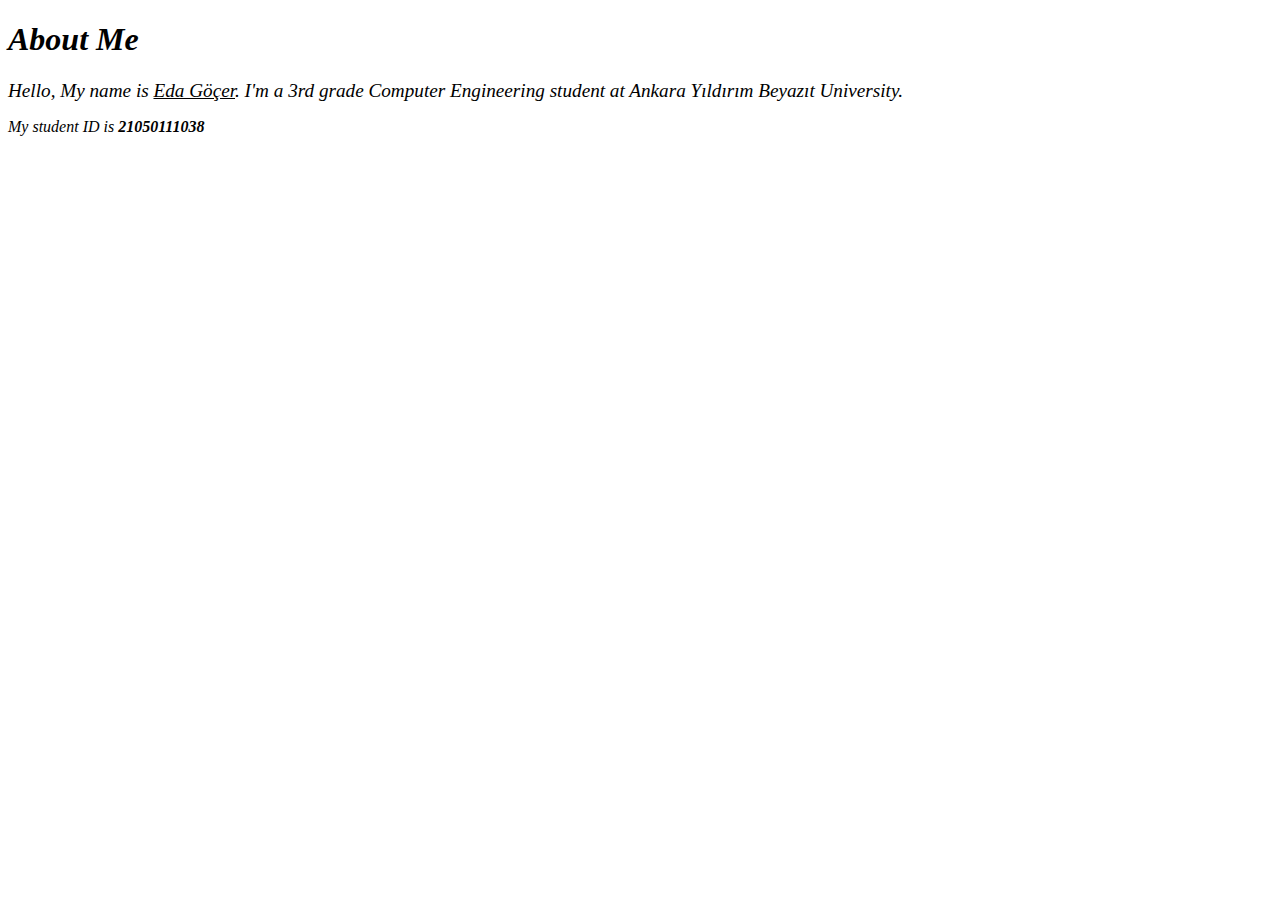
<file: index.html>
<!DOCTYPE html>
<html lang="en">
<head>
    <meta charset="UTF-8">
    <meta name="viewport" content="width=device-width, initial-scale=1.0">
    <meta http-equiv="refresh" content="0; url=aboutme.html">
</head>
<body>
</body>
</html>
</file>
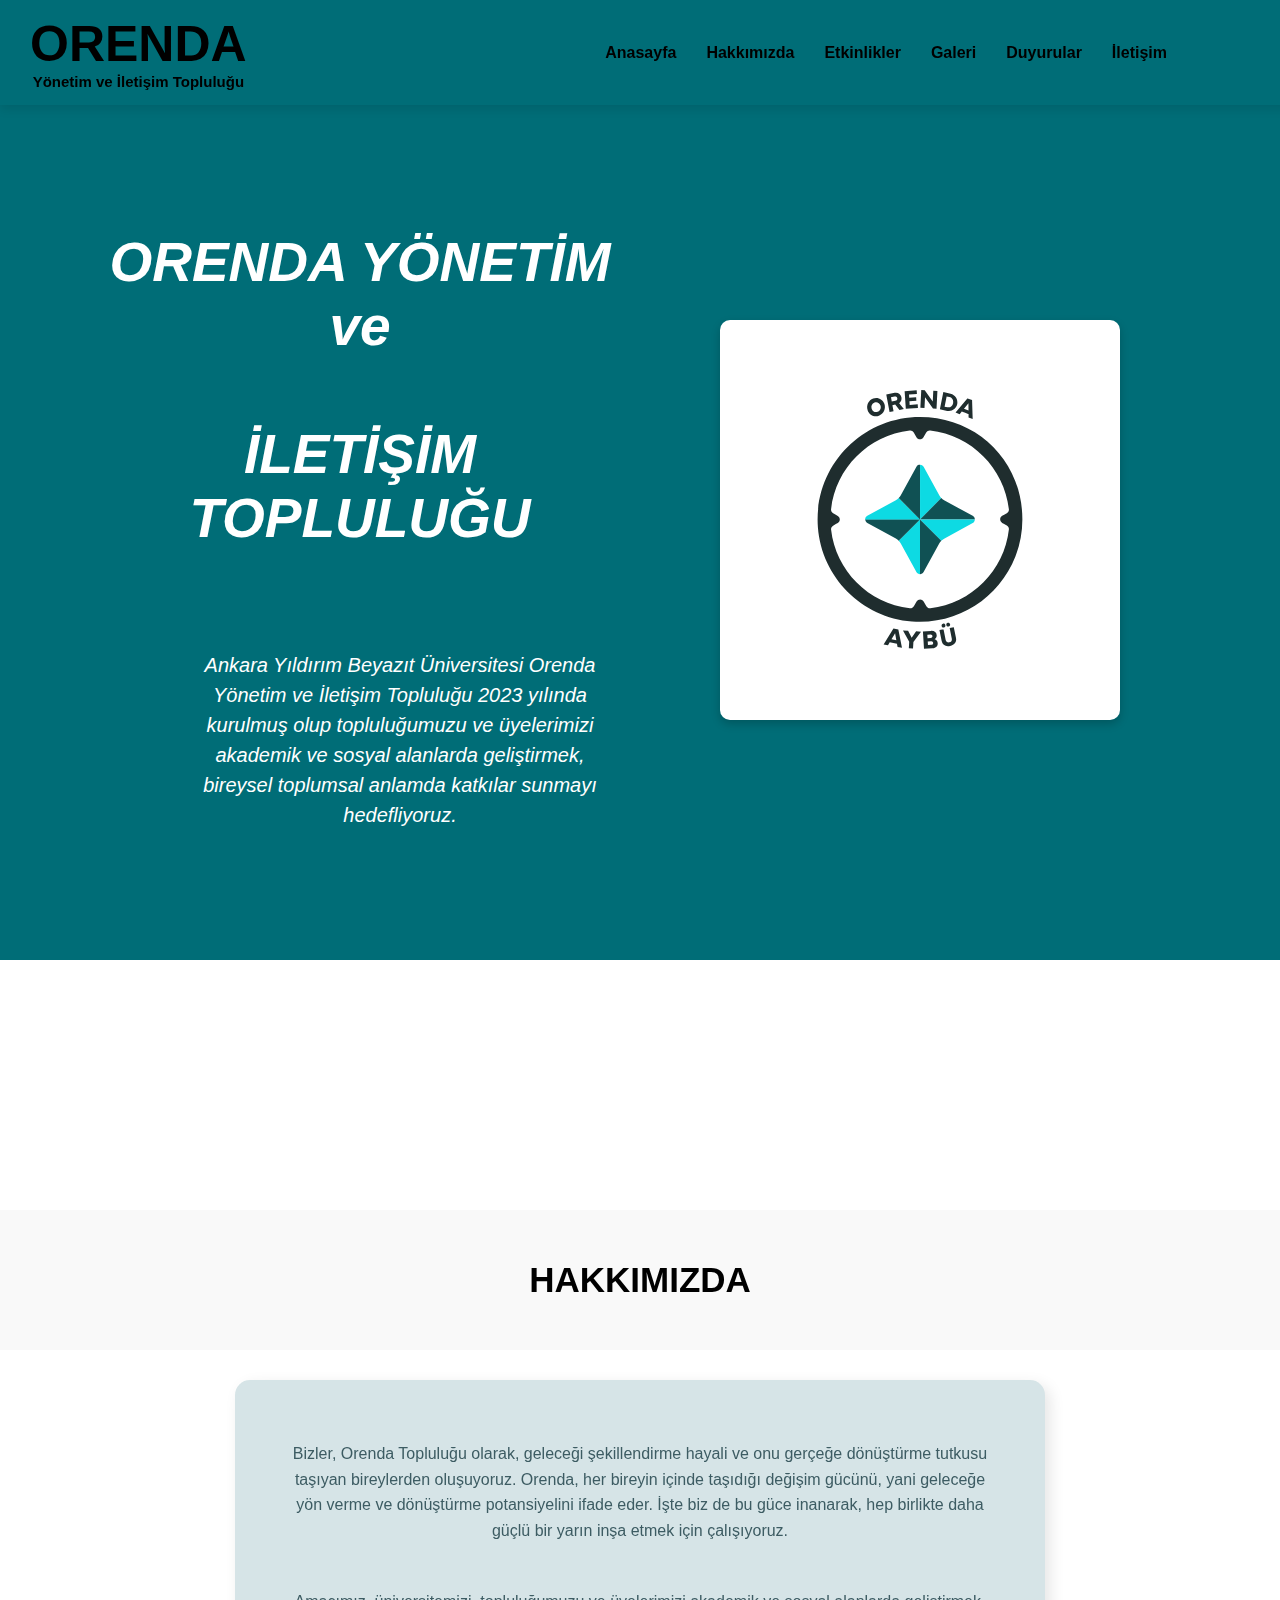
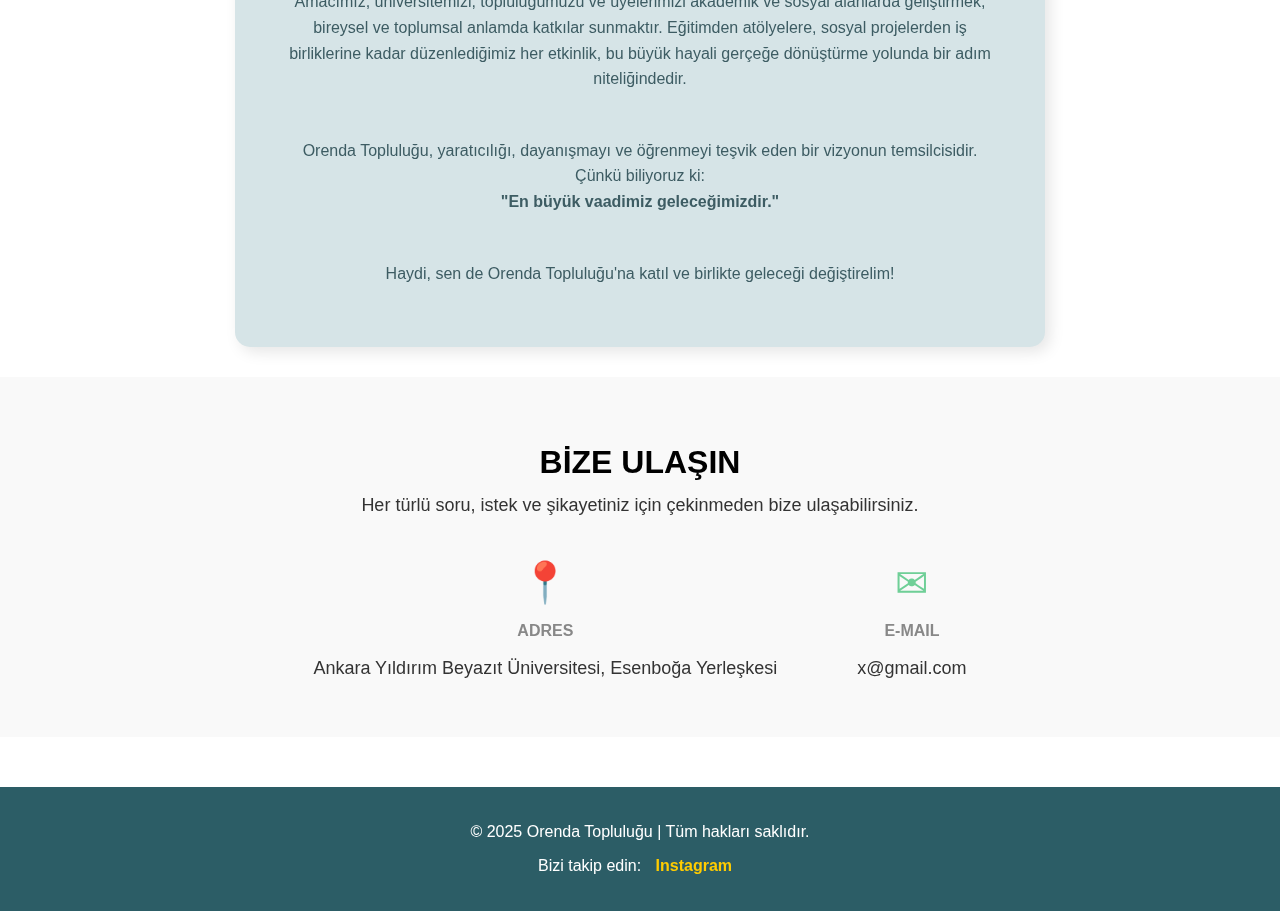
<file: Sprint2_HaticeCam_EdaGocer/index.html>
<!DOCTYPE html>
<html lang="tr">
<head>
    <meta charset="UTF-8">
    <meta name="viewport" content="width=device-width, initial-scale=1.0">
    <title>Orenda Yönetim ve İletişim Topluluğu</title>
    <link rel="stylesheet" href="style.css">
</head>
<body>

    <nav>   
     <div class="nav-bar">

    <div class="logo">
        <span class="bigtext">ORENDA</span>
        <span class="smalltext">Yönetim ve İletişim Topluluğu</span>
    </div>
        <ul>
            <li><a href="index.html">Anasayfa</a></li>
            <li class="dropdown">
                <a href="about.html">Hakkımızda</a></li>
            <li><a href="#">Etkinlikler</a></li>
            <li><a href="gallery.html">Galeri</a></li>
            <li><a href="#">Duyurular</a></li>
            <li><a href="contact.html">İletişim</a></li>
        </ul>
    </nav>

 <header class="hero">
    <div class="hero-content">
        <h1>ORENDA YÖNETİM ve <br> <br> İLETİŞİM TOPLULUĞU</h1>
        <p>
            Ankara Yıldırım Beyazıt Üniversitesi Orenda Yönetim ve İletişim Topluluğu 2023 yılında 
            kurulmuş olup topluluğumuzu ve üyelerimizi akademik ve sosyal alanlarda geliştirmek, 
            bireysel toplumsal anlamda katkılar sunmayı hedefliyoruz.
        </p>
    </div>
    <div class="hero-image">
        <img src="logo.svg" alt="Orenda Topluluğu">
    </div>
</header>

    <section class="about-section">
        <h2>HAKKIMIZDA</h2>
        <div class="about-container">
            <p>
                Bizler, Orenda Topluluğu olarak, geleceği şekillendirme hayali ve onu gerçeğe dönüştürme tutkusu taşıyan bireylerden oluşuyoruz. 
                Orenda, her bireyin içinde taşıdığı değişim gücünü, yani geleceğe yön verme ve dönüştürme potansiyelini ifade eder. 
                İşte biz de bu güce inanarak, hep birlikte daha güçlü bir yarın inşa etmek için çalışıyoruz.
            </p>
            <p>
                Amacımız, üniversitemizi, topluluğumuzu ve üyelerimizi akademik ve sosyal alanlarda geliştirmek, bireysel ve toplumsal anlamda katkılar sunmaktır. 
                Eğitimden atölyelere, sosyal projelerden iş birliklerine kadar düzenlediğimiz her etkinlik, bu büyük hayali gerçeğe dönüştürme yolunda bir adım niteliğindedir.
            </p>
            <p>
                Orenda Topluluğu, yaratıcılığı, dayanışmayı ve öğrenmeyi teşvik eden bir vizyonun temsilcisidir. Çünkü biliyoruz ki: <br>
                <strong>"En büyük vaadimiz geleceğimizdir."</strong>
            </p>
            <p>Haydi, sen de Orenda Topluluğu'na katıl ve birlikte geleceği değiştirelim!</p>
        </div>
    </section>

<section class="contact-section">
    <h2 class="section-title">BİZE ULAŞIN</h2>
    <div class="title-underline">
    </div>
    <p class="contact-text">
        Her türlü soru, istek ve şikayetiniz için çekinmeden bize ulaşabilirsiniz.
    </p>


    <div class="contact-info">
        <div class="contact-item">
            <div class="icon">&#128205;</div> 
            <h3>ADRES</h3>
            <p>Ankara Yıldırım Beyazıt Üniversitesi, Esenboğa Yerleşkesi</p>
        </div>
        <div class="contact-item">
            <div class="icon">&#9993;</div>
            <h3>E-MAIL</h3>
            <p>x@gmail.com</p>
        </div>
    </div>
</section>


    <footer class="footer">
    <p>© 2025 Orenda Topluluğu | Tüm hakları saklıdır.</p>
    <p>Bizi takip edin: 
        <a href="https://www.instagram.com/orendaybu/" target="_blank">Instagram</a> 
    </p>
</footer>


</body>
</html>
</file>
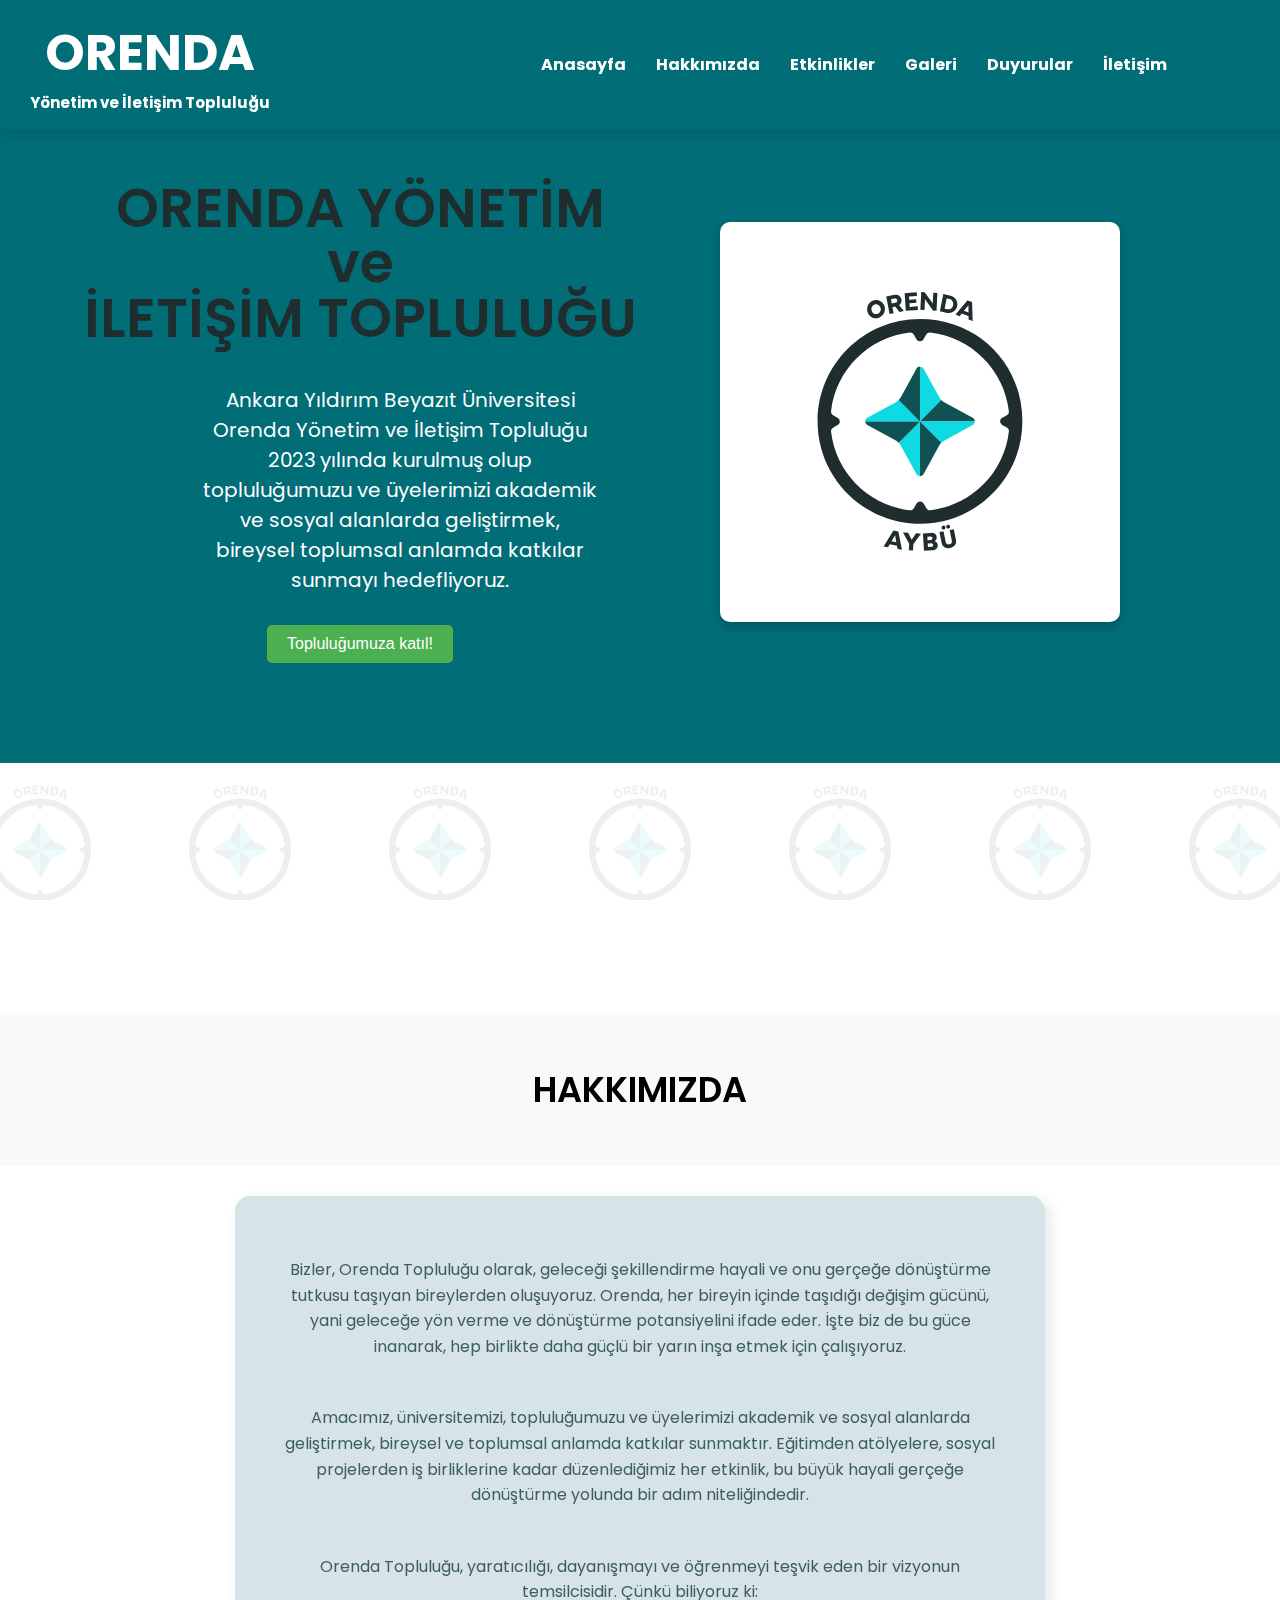
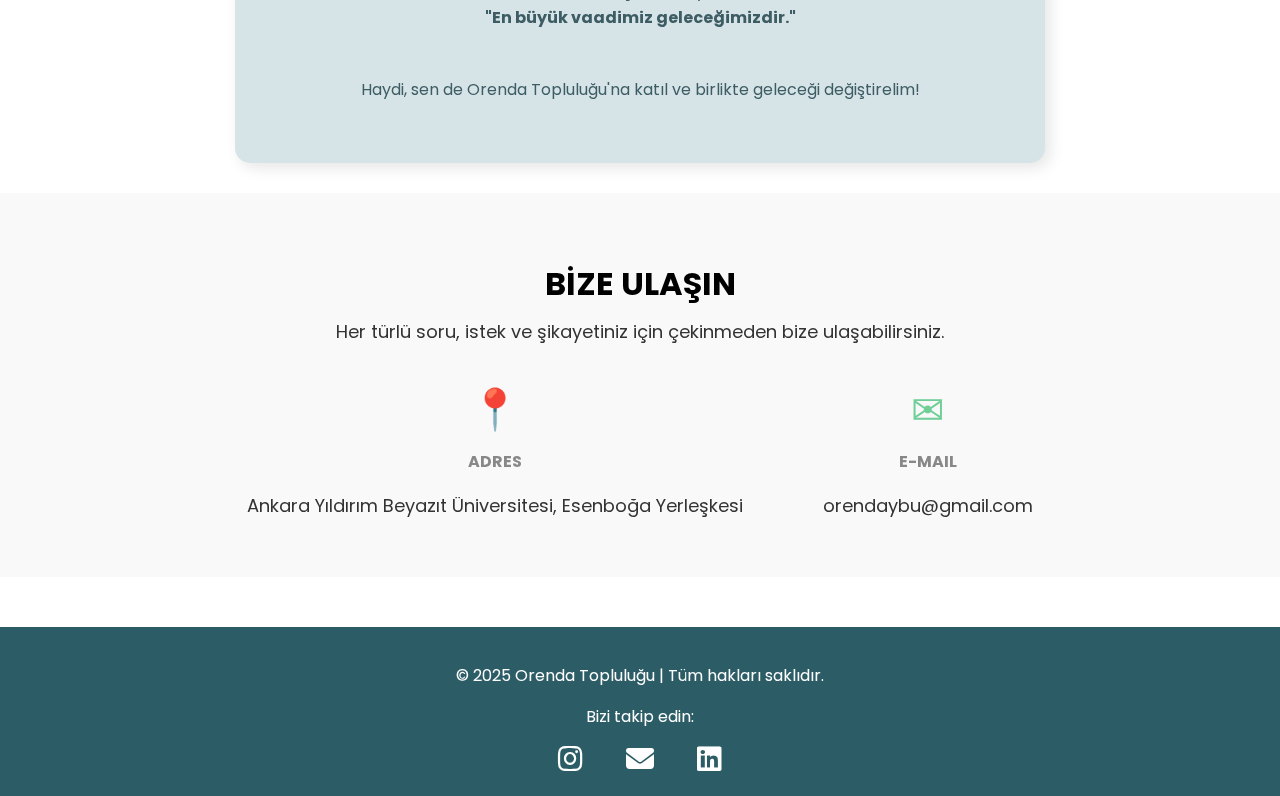
<file: Sprint3_EdaGocer_HaticeCam/index.html>
<!DOCTYPE html>
<html lang="tr">
<head>
    <meta charset="UTF-8">
    <meta name="viewport" content="width=device-width, initial-scale=1.0">
    <title>Orenda Yönetim ve İletişim Topluluğu</title>
    <link rel="stylesheet" href="https://cdnjs.cloudflare.com/ajax/libs/font-awesome/6.5.0/css/all.min.css">
    <link rel="stylesheet" href="style.css">
    <script src="jquery/jquery-3.6.0.min.js"></script>
    <link rel="stylesheet" href="jquery/jquery-ui.css">
    <script src="jquery/jquery-ui.min.js"></script>
    <script src="layout.js"></script>
    <link href="https://fonts.googleapis.com/css2?family=Poppins:wght@300;400;600&display=swap" rel="stylesheet">


</head>
<body>

     <nav>   
     <div class="nav-bar">

    <div class="logo">
        <span class="bigtext">ORENDA</span>
        <span class="smalltext">Yönetim ve İletişim Topluluğu</span>
    </div>
        <ul>
            <li><a href="index.html">Anasayfa</a></li>
            <li class="dropdown">
                <a href="about.html">Hakkımızda</a></li>
            <li><a href="event.html">Etkinlikler</a></li>
            <li><a href="gallery.html">Galeri</a></li>
            <li><a href="announcement.html">Duyurular</a></li>
            <li><a href="contact.html">İletişim</a></li>
        </ul>
    </nav>

 <header class="hero">
    <div class="hero-content">
        <h1>ORENDA YÖNETİM ve <br> İLETİŞİM TOPLULUĞU</h1>
        <p>
            Ankara Yıldırım Beyazıt Üniversitesi Orenda Yönetim ve İletişim Topluluğu 2023 yılında 
            kurulmuş olup topluluğumuzu ve üyelerimizi akademik ve sosyal alanlarda geliştirmek, 
            bireysel toplumsal anlamda katkılar sunmayı hedefliyoruz.
        </p>
        <!-- New Button to Google Form -->
    <div class="google-form-widget">
        <a href="https://docs.google.com/forms/d/e/1FAIpQLSfSIaXqUh8e_1fiOyX2g0q-Z9fFwuBOKCcR8EQR3cFIhO_zSg/viewform?usp=header" target="_blank">
            <button type="button" id="googleFormButton">Topluluğumuza katıl!</button>
        </a>
    </div>
    </div>
    <div class="hero-image">
        <img src="logo.svg" alt="Orenda Topluluğu">
    </div>
</header>

    <section class="about-section">
        <h2>HAKKIMIZDA</h2>
        <div class="about-container">
            <p>
                Bizler, Orenda Topluluğu olarak, geleceği şekillendirme hayali ve onu gerçeğe dönüştürme tutkusu taşıyan bireylerden oluşuyoruz. 
                Orenda, her bireyin içinde taşıdığı değişim gücünü, yani geleceğe yön verme ve dönüştürme potansiyelini ifade eder. 
                İşte biz de bu güce inanarak, hep birlikte daha güçlü bir yarın inşa etmek için çalışıyoruz.
            </p>
            <p>
                Amacımız, üniversitemizi, topluluğumuzu ve üyelerimizi akademik ve sosyal alanlarda geliştirmek, bireysel ve toplumsal anlamda katkılar sunmaktır. 
                Eğitimden atölyelere, sosyal projelerden iş birliklerine kadar düzenlediğimiz her etkinlik, bu büyük hayali gerçeğe dönüştürme yolunda bir adım niteliğindedir.
            </p>
            <p>
                Orenda Topluluğu, yaratıcılığı, dayanışmayı ve öğrenmeyi teşvik eden bir vizyonun temsilcisidir. Çünkü biliyoruz ki: <br>
                <strong>"En büyük vaadimiz geleceğimizdir."</strong>
            </p>
            <p>Haydi, sen de Orenda Topluluğu'na katıl ve birlikte geleceği değiştirelim!</p>
        </div>
    </section>

<section class="contact-section">
    <h2 class="section-title">BİZE ULAŞIN</h2>
    <div class="title-underline">
    </div>
    <p class="contact-text">
        Her türlü soru, istek ve şikayetiniz için çekinmeden bize ulaşabilirsiniz.
    </p>


    <div class="contact-info">
        <div class="contact-item">
            <div class="icon">&#128205;</div> 
            <h3>ADRES</h3>
            <p>Ankara Yıldırım Beyazıt Üniversitesi, Esenboğa Yerleşkesi</p>
        </div>
        <div class="contact-item">
            <div class="icon">&#9993;</div>
            <h3>E-MAIL</h3>
            <p>orendaybu@gmail.com</p>
        </div>
    </div>
</section>


<footer class="footer">
  <p>© 2025 Orenda Topluluğu | Tüm hakları saklıdır.</p>
  <p>Bizi takip edin:</p>
  <div class="social-footer">
    <a href="https://instagram.com/orendaybu" title="Instagram" target="_blank">
      <i class="fab fa-instagram social-icon"></i>
    </a>
    <a href="mailto:orendaybu@gmail.com" title="Mail" target="_blank">
      <i class="fas fa-envelope social-icon"></i>
    </a>
    <a href="https://www.linkedin.com/company/orendaybu/" title="LinkedIn" target="_blank">
      <i class="fab fa-linkedin social-icon"></i>
    </a>
  </div>
</footer>

</body>
</html>
</file>
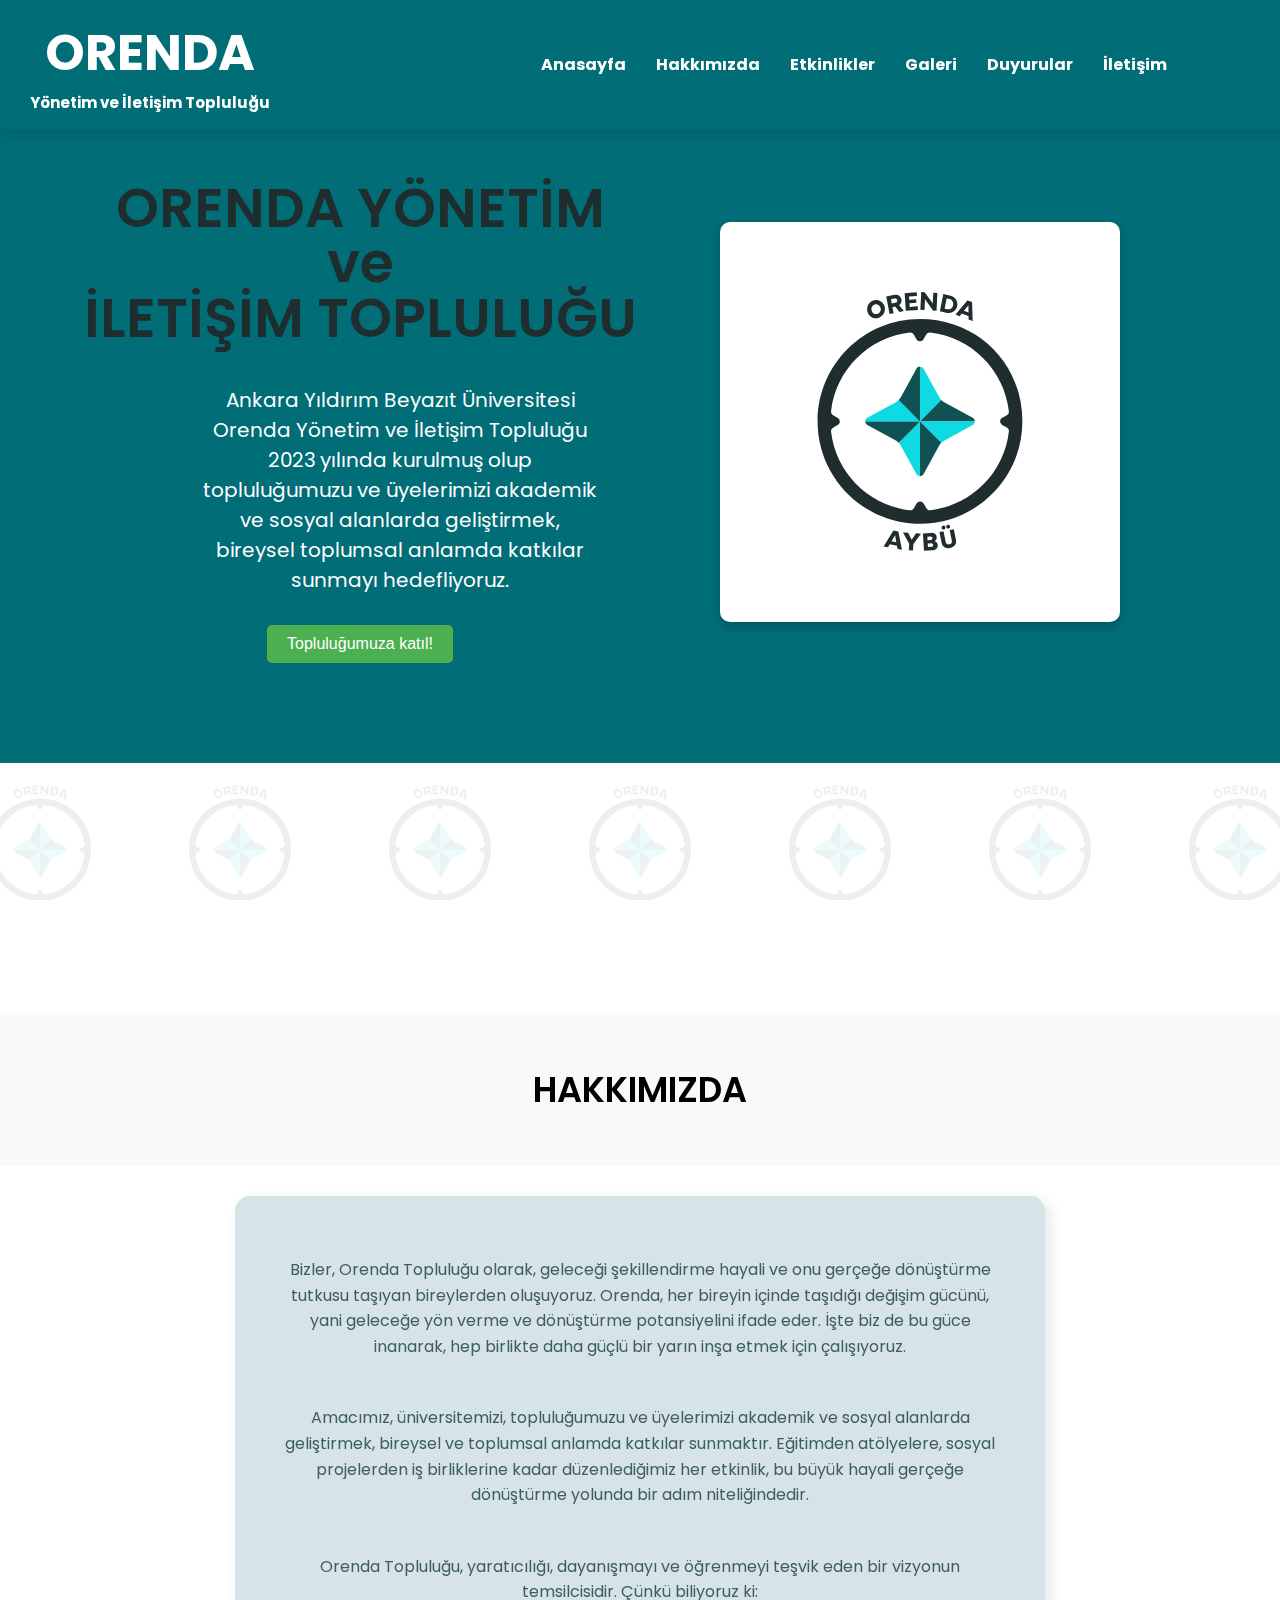
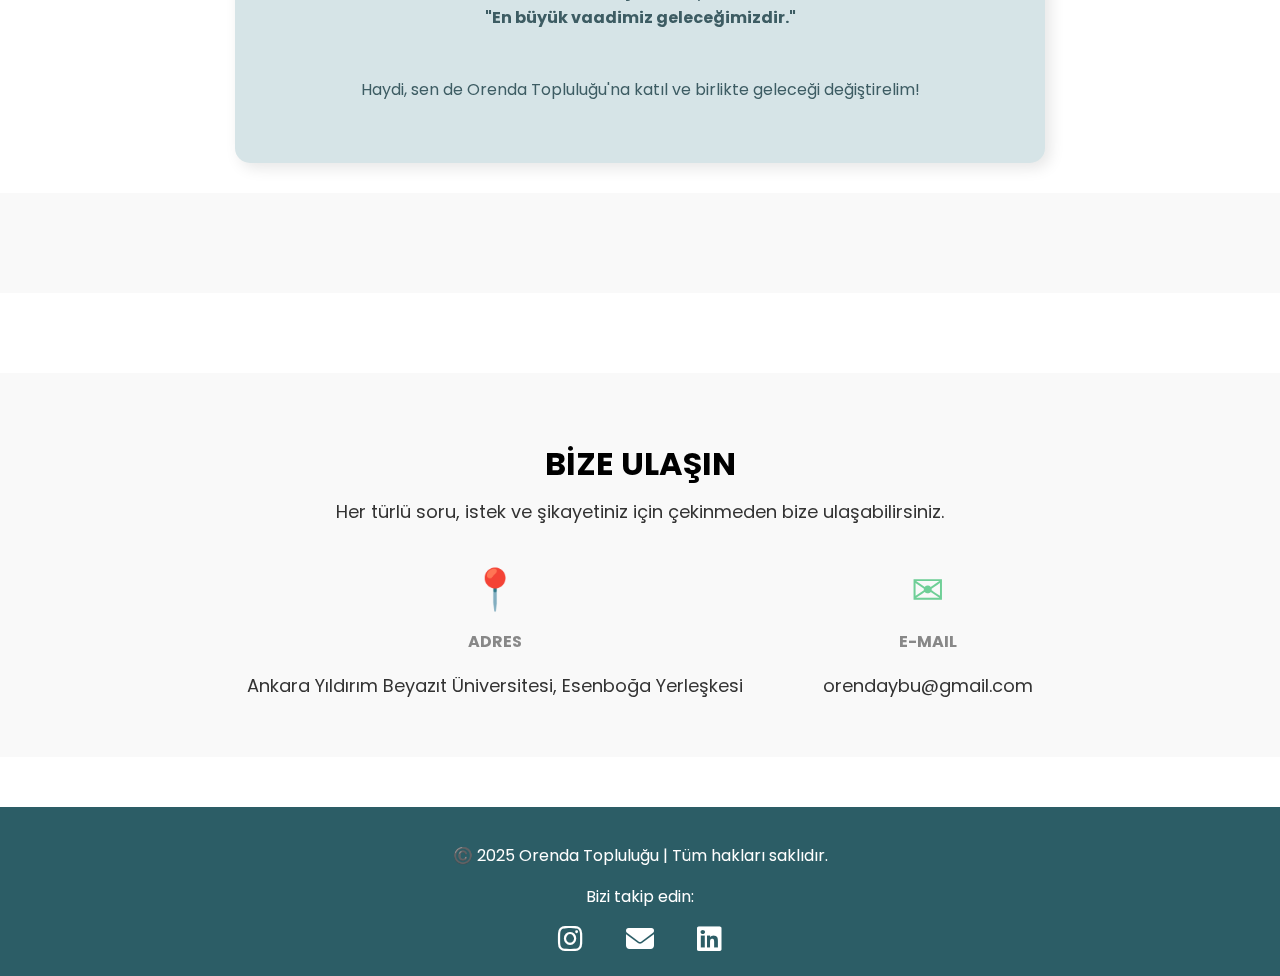
<file: Sprint4_HaticeCam_EdaGocer/index.html>
<!DOCTYPE html>
<html lang="tr">
<head>
    <meta charset="UTF-8">
    <meta name="viewport" content="width=device-width, initial-scale=1.0">
    <title>Orenda Yönetim ve İletişim Topluluğu</title>
    <link rel="stylesheet" href="https://cdnjs.cloudflare.com/ajax/libs/font-awesome/6.5.0/css/all.min.css">
    <link rel="stylesheet" href="style.css">
    <script src="jquery/jquery-3.6.0.min.js"></script>
    <link rel="stylesheet" href="jquery/jquery-ui.css">
    <script src="jquery/jquery-ui.min.js"></script>
    <script src="layout.js"></script>
    <script src="index.js"></script>
    <link href="https://fonts.googleapis.com/css2?family=Poppins:wght@300;400;600&display=swap" rel="stylesheet">


</head>
<body>

     <nav>   
     <div class="nav-bar">

    <div class="logo">
        <span class="bigtext">ORENDA</span>
        <span class="smalltext">Yönetim ve İletişim Topluluğu</span>
    </div>
        <ul>
            <li><a href="index.html">Anasayfa</a></li>
            <li class="dropdown">
                <a href="about.html">Hakkımızda</a></li>
            <li><a href="event.html">Etkinlikler</a></li>
            <li><a href="gallery.html">Galeri</a></li>
            <li><a href="announcement.html">Duyurular</a></li>
            <li><a href="contact.html">İletişim</a></li>
        </ul>
    </nav>

 <header class="hero">
    <div class="hero-content">
        <h1>ORENDA YÖNETİM ve <br> İLETİŞİM TOPLULUĞU</h1>
        <p>
            Ankara Yıldırım Beyazıt Üniversitesi Orenda Yönetim ve İletişim Topluluğu 2023 yılında 
            kurulmuş olup topluluğumuzu ve üyelerimizi akademik ve sosyal alanlarda geliştirmek, 
            bireysel toplumsal anlamda katkılar sunmayı hedefliyoruz.
        </p>
        <!-- New Button to Google Form -->
    <div class="google-form-widget">
        <a href="https://docs.google.com/forms/d/e/1FAIpQLSfSIaXqUh8e_1fiOyX2g0q-Z9fFwuBOKCcR8EQR3cFIhO_zSg/viewform?usp=header" target="_blank">
            <button type="button" id="googleFormButton">Topluluğumuza katıl!</button>
        </a>
    </div>
    </div>
    <div class="hero-image">
        <img src="logo.svg" alt="Orenda Topluluğu">
    </div>
</header>

<section class="about-section">
        <h2>HAKKIMIZDA</h2>
        <div class="about-container">
            <p>
                Bizler, Orenda Topluluğu olarak, geleceği şekillendirme hayali ve onu gerçeğe dönüştürme tutkusu taşıyan bireylerden oluşuyoruz. 
                Orenda, her bireyin içinde taşıdığı değişim gücünü, yani geleceğe yön verme ve dönüştürme potansiyelini ifade eder. 
                İşte biz de bu güce inanarak, hep birlikte daha güçlü bir yarın inşa etmek için çalışıyoruz.
            </p>
            <p>
                Amacımız, üniversitemizi, topluluğumuzu ve üyelerimizi akademik ve sosyal alanlarda geliştirmek, bireysel ve toplumsal anlamda katkılar sunmaktır. 
                Eğitimden atölyelere, sosyal projelerden iş birliklerine kadar düzenlediğimiz her etkinlik, bu büyük hayali gerçeğe dönüştürme yolunda bir adım niteliğindedir.
            </p>
            <p>
                Orenda Topluluğu, yaratıcılığı, dayanışmayı ve öğrenmeyi teşvik eden bir vizyonun temsilcisidir. Çünkü biliyoruz ki: <br>
                <strong>"En büyük vaadimiz geleceğimizdir."</strong>
            </p>
            <p>Haydi, sen de Orenda Topluluğu'na katıl ve birlikte geleceği değiştirelim!</p>
        </div>
    </section>

   <div id="quote-container">
        <!-- quotes will appear here -->
    </div>

<section class="contact-section">
    <h2 class="section-title">BİZE ULAŞIN</h2>
    <div class="title-underline">
    </div>
    <p class="contact-text">
        Her türlü soru, istek ve şikayetiniz için çekinmeden bize ulaşabilirsiniz.
    </p>


    <div class="contact-info">
        <div class="contact-item">
            <div class="icon">&#128205;</div> 
            <h3>ADRES</h3>
            <p>Ankara Yıldırım Beyazıt Üniversitesi, Esenboğa Yerleşkesi</p>
        </div>
        <div class="contact-item">
            <div class="icon">&#9993;</div>
            <h3>E-MAIL</h3>
            <p>orendaybu@gmail.com</p>
        </div>
    </div>
</section>


<footer class="footer">
  <p>©️ 2025 Orenda Topluluğu | Tüm hakları saklıdır.</p>
  <p>Bizi takip edin:</p>
  <div class="social-footer">
    <a href="https://instagram.com/orendaybu" title="Instagram" target="_blank">
      <i class="fab fa-instagram social-icon"></i>
    </a>
    <a href="mailto:orendaybu@gmail.com" title="Mail" target="_blank">
      <i class="fas fa-envelope social-icon"></i>
    </a>
    <a href="https://www.linkedin.com/company/orendaybu/" title="LinkedIn" target="_blank">
      <i class="fab fa-linkedin social-icon"></i>
    </a>
  </div>
</footer>

</body>
</html>
</file>
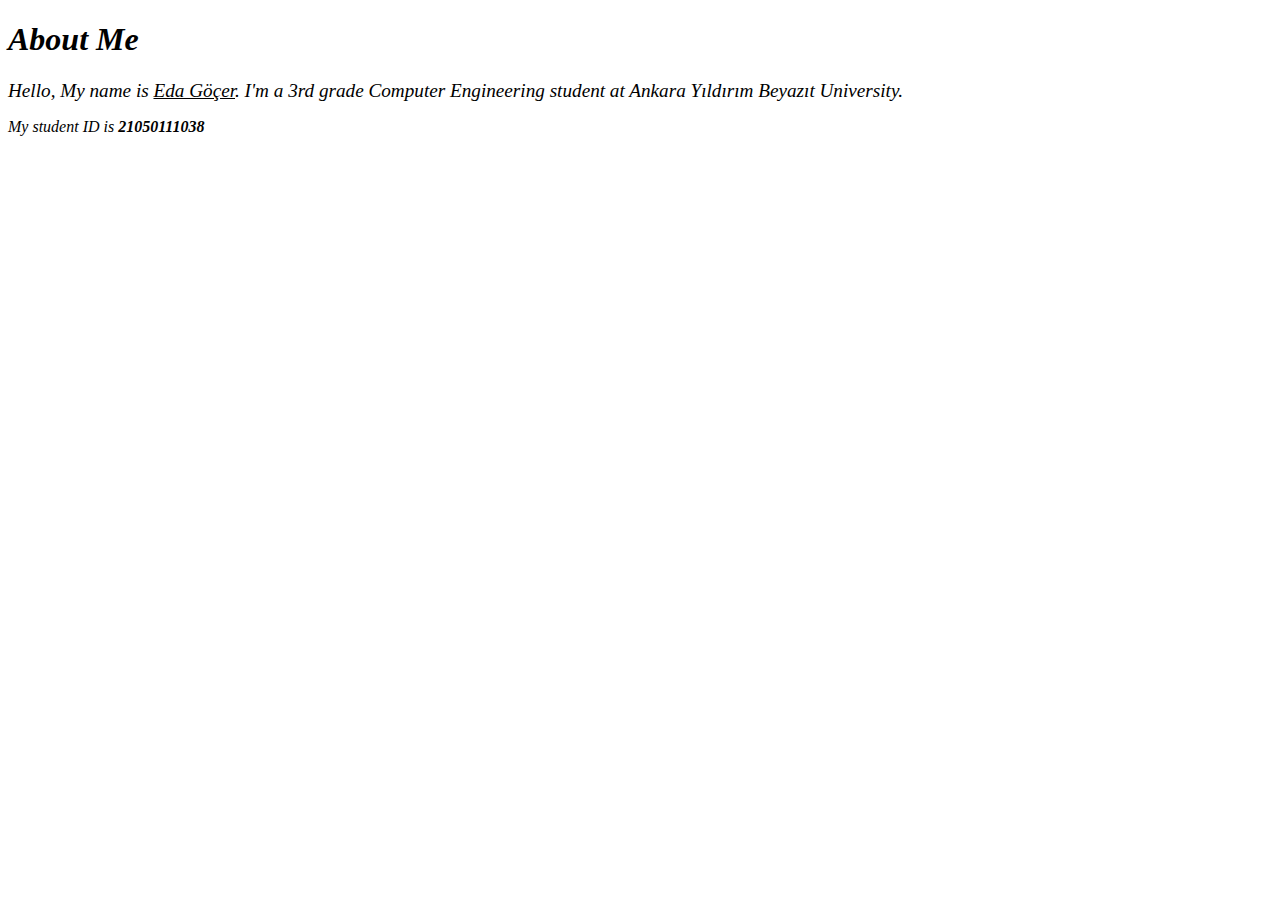
<file: aboutme.html>
<!DOCTYPE html>
    <html lang="en">
    <head>
        <meta charset="UTF-8">
        <meta name="viewport" content="width=device-width, initial-scale=1.0">
        <title>About Me</title>
    </head>
    <body>
        <h1><i>About Me</i></h1>
        <p><big><em>Hello, My name is <u>Eda Göçer</u>. I'm a 3rd grade Computer Engineering student at Ankara Yıldırım Beyazıt University.</em></big></p>
        <p><i>My student ID is <b>21050111038</b></i></p>
    </body>
    </html>
</file>
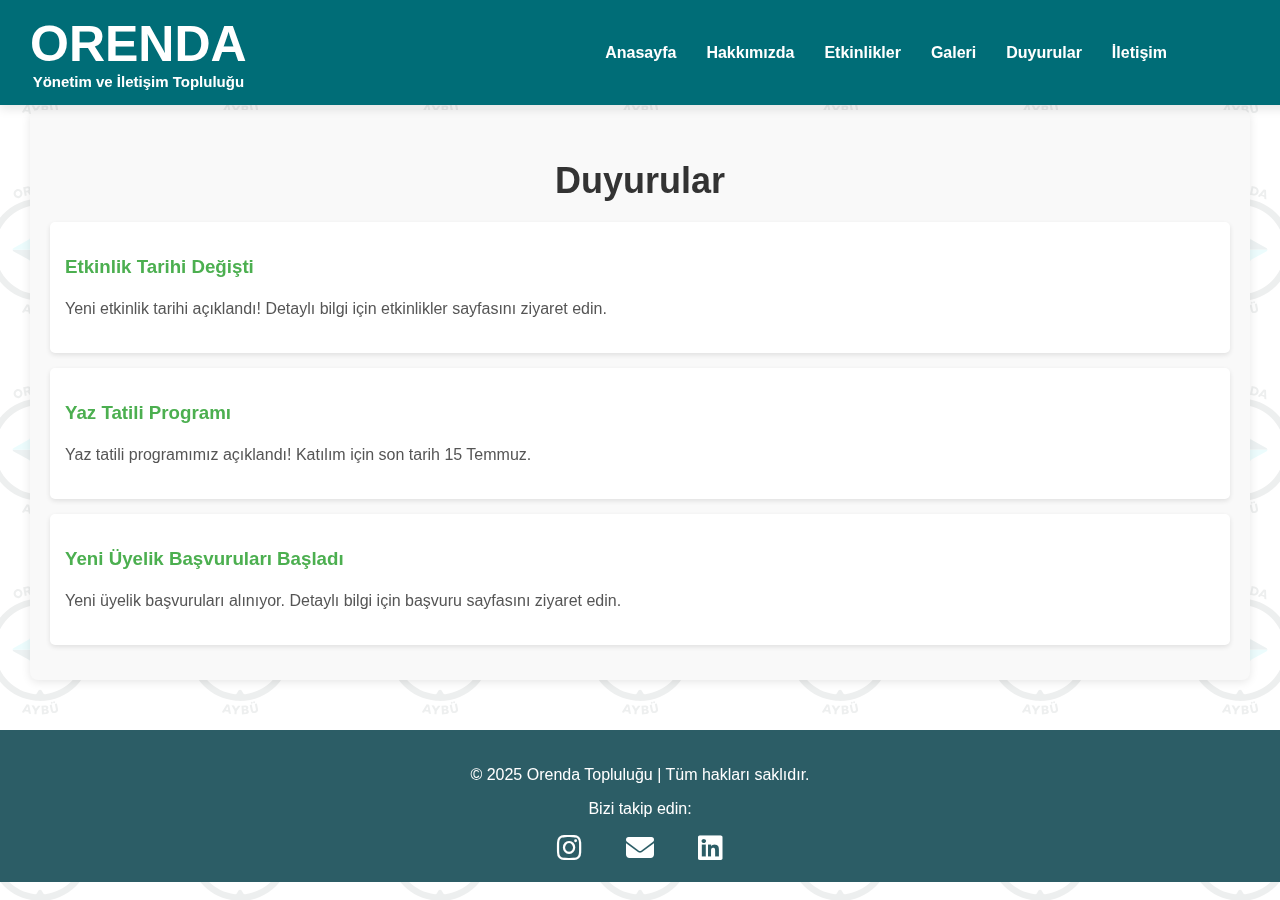
<file: announcement.html>
<!DOCTYPE html>
<html lang="tr">
<head>
    <meta charset="UTF-8">
    <meta name="viewport" content="width=device-width, initial-scale=1.0">
    <title>İletişim - Orenda Yönetim ve İletişim Topluluğu</title>
        <link rel="stylesheet" href="style.css">

      <script src="jquery/jquery-3.6.0.min.js"></script>
      <script src="jquery/jquery-ui.min.js"></script>
      <link rel="stylesheet" href="jquery/jquery-ui.min.css">
    <script src="event.js"></script>
    <script src="layout.js"></script>
  <link rel="stylesheet" href="https://cdnjs.cloudflare.com/ajax/libs/font-awesome/6.5.0/css/all.min.css">

</head>
<body>

    <nav>   
     <div class="nav-bar">

    <div class="logo">
        <span class="bigtext">ORENDA</span>
        <span class="smalltext">Yönetim ve İletişim Topluluğu</span>
    </div>
        <ul>
            <li><a href="index.html">Anasayfa</a></li>
            <li class="dropdown">
                <a href="about.html">Hakkımızda</a></li>
            <li><a href="event.html">Etkinlikler</a></li>
            <li><a href="gallery.html">Galeri</a></li>
            <li><a href="announcement.html">Duyurular</a></li>
            <li><a href="contact.html">İletişim</a></li>
        </ul>
    </nav>

    <div class="announcements-container">
        <h2>Duyurular</h2>

        <div class="announcement">
            <h3><a>Etkinlik Tarihi Değişti</a></h3>
            <p>Yeni etkinlik tarihi açıklandı! Detaylı bilgi için etkinlikler sayfasını ziyaret edin.</p>
        </div>

        <div class="announcement">
            <h3><a>Yaz Tatili Programı</a></h3>
            <p>Yaz tatili programımız açıklandı! Katılım için son tarih 15 Temmuz.</p>
        </div>

        <div class="announcement">
            <h3><a>Yeni Üyelik Başvuruları Başladı</a></h3>
            <p>Yeni üyelik başvuruları alınıyor. Detaylı bilgi için başvuru sayfasını ziyaret edin.</p>
        </div>
    </div>

<footer class="footer">
  <p>© 2025 Orenda Topluluğu | Tüm hakları saklıdır.</p>
  <p>Bizi takip edin:</p>
  <div class="social-footer">
    <a href="https://instagram.com/orendaybu" title="Instagram" target="_blank">
      <i class="fab fa-instagram social-icon"></i>
    </a>
    <a href="mailto:orendaybu@gmail.com" title="Mail" target="_blank">
      <i class="fas fa-envelope social-icon"></i>
    </a>
    <a href="https://www.linkedin.com/company/orendaybu/" title="LinkedIn" target="_blank">
      <i class="fab fa-linkedin social-icon"></i>
    </a>
  </div>
</footer>

</body>
</html>
</file>
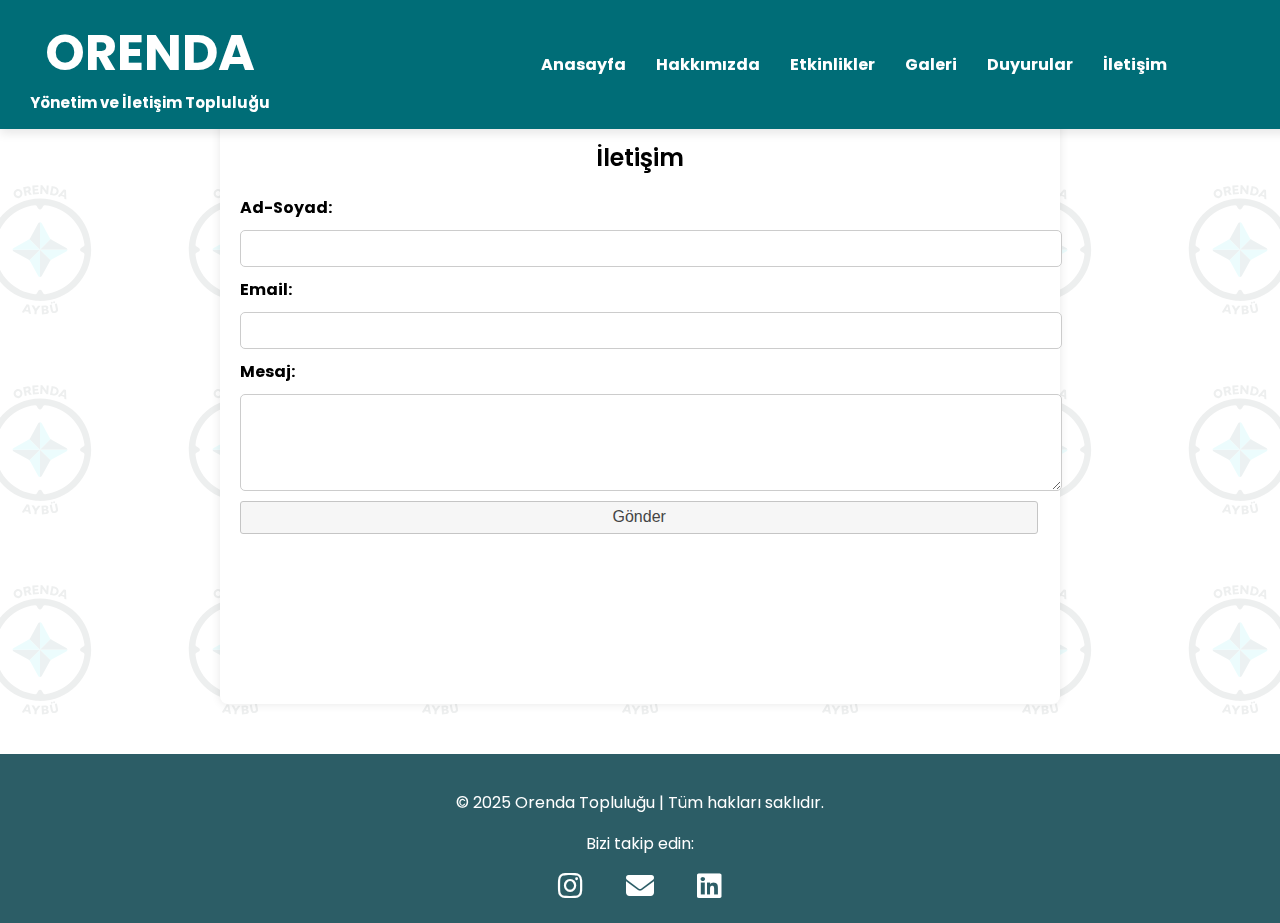
<file: contact.html>
<!DOCTYPE html>
<html lang="tr">
<head>
    <meta charset="UTF-8">
    <meta name="viewport" content="width=device-width, initial-scale=1.0">
    <title>İletişim - Orenda Yönetim ve İletişim Topluluğu</title>
        <link rel="stylesheet" href="style.css">

      <script src="jquery/jquery-3.6.0.min.js"></script>
      <script src="jquery/jquery-ui.min.js"></script>
      <link rel="stylesheet" href="jquery/jquery-ui.min.css">
      <script src="contact.js"></script>
     <script src="layout.js"></script>
     <link rel="stylesheet" href="https://cdnjs.cloudflare.com/ajax/libs/font-awesome/6.5.0/css/all.min.css">
     <link href="https://fonts.googleapis.com/css2?family=Poppins:wght@300;400;600&display=swap" rel="stylesheet">


</head>
<body>

    <nav>   
     <div class="nav-bar">

    <div class="logo">
        <span class="bigtext">ORENDA</span>
        <span class="smalltext">Yönetim ve İletişim Topluluğu</span>
    </div>
        <ul>
            <li><a href="index.html">Anasayfa</a></li>
            <li class="dropdown">
                <a href="about.html">Hakkımızda</a></li>
            <li><a href="event.html">Etkinlikler</a></li>
            <li><a href="gallery.html">Galeri</a></li>
            <li><a href="announcement.html">Duyurular</a></li>
            <li><a href="contact.html">İletişim</a></li>
        </ul>
    </nav>

    <div class="contact">
        <h2>İletişim</h2>
        <form class="contact-form">
            <label for="name">Ad-Soyad:</label>
            <input type="text" id="name" name="name" required>

            <label for="email">Email:</label>
            <input type="email" id="email" name="email" required>

            <label for="message">Mesaj:</label>
            <textarea id="message" name="message" rows="5" required></textarea>

        <button id="myButton" type="submit">Gönder</button>
        </form>
    </div>

    <div id="thankYouDialog" title="Teşekkürler!" style="display:none;">
  <p>Mesajınızı aldık. En kısa sürede geri dönüş sağlayacağız.</p>
    </div>

<footer class="footer">
  <p>© 2025 Orenda Topluluğu | Tüm hakları saklıdır.</p>
  <p>Bizi takip edin:</p>
  <div class="social-footer">
    <a href="https://instagram.com/orendaybu" title="Instagram" target="_blank">
      <i class="fab fa-instagram social-icon"></i>
    </a>
    <a href="mailto:orendaybu@gmail.com" title="Mail" target="_blank">
      <i class="fas fa-envelope social-icon"></i>
    </a>
    <a href="https://www.linkedin.com/company/orendaybu/" title="LinkedIn" target="_blank">
      <i class="fab fa-linkedin social-icon"></i>
    </a>
  </div>
</footer>

</body>
</html>
</file>
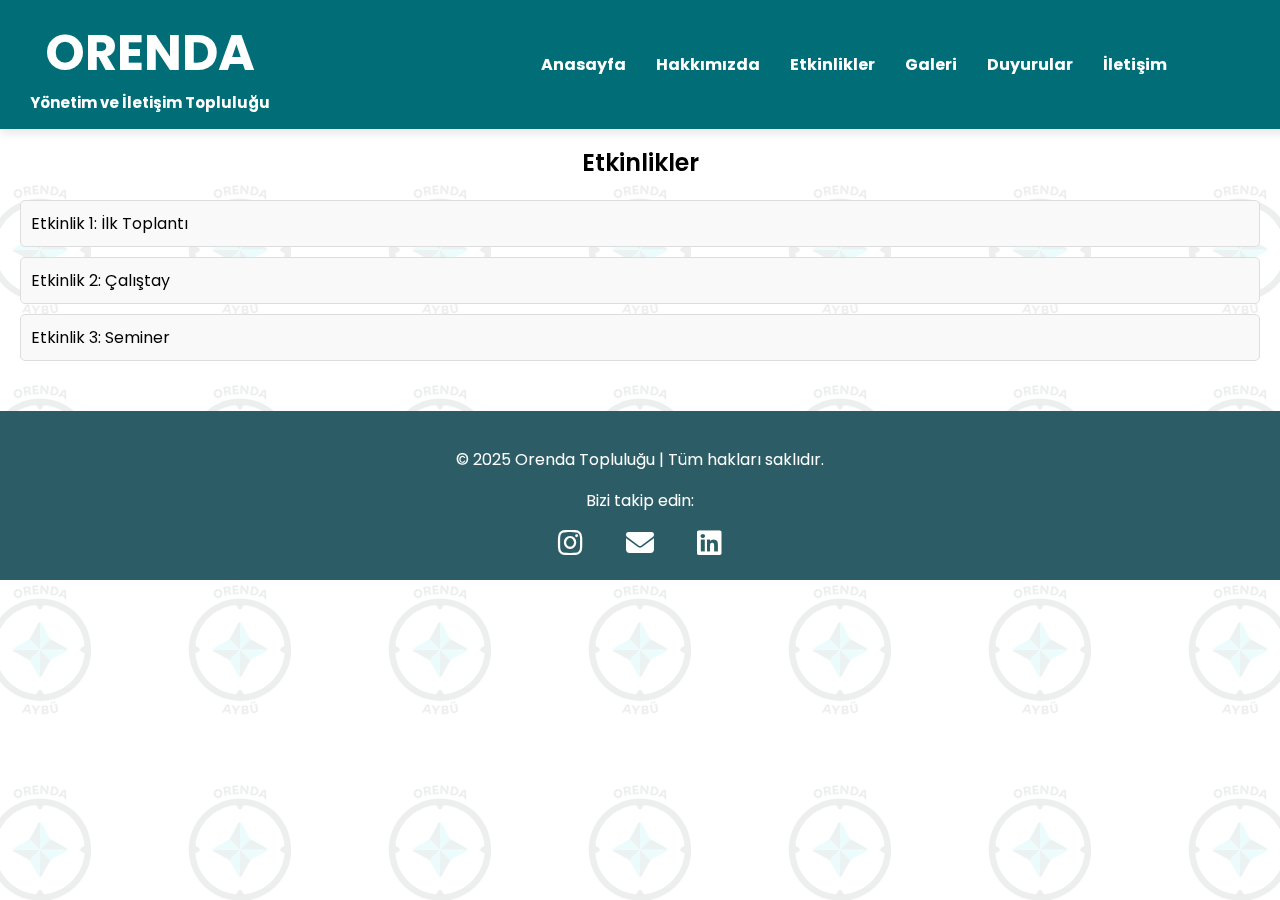
<file: event.html>
<!DOCTYPE html>
<html lang="tr">
<head>
    <meta charset="UTF-8">
    <meta name="viewport" content="width=device-width, initial-scale=1.0">
    <title>İletişim - Orenda Yönetim ve İletişim Topluluğu</title>
        <link rel="stylesheet" href="style.css">

      <script src="jquery/jquery-3.6.0.min.js"></script>
      <script src="jquery/jquery-ui.min.js"></script>
      <link rel="stylesheet" href="jquery/jquery-ui.min.css">
    <script src="event.js"></script>
    <script src="layout.js"></script>
    <link rel="stylesheet" href="https://cdnjs.cloudflare.com/ajax/libs/font-awesome/6.5.0/css/all.min.css">
    <link href="https://fonts.googleapis.com/css2?family=Poppins:wght@300;400;600&display=swap" rel="stylesheet">


</head>
<body>

    <nav>   
     <div class="nav-bar">

    <div class="logo">
        <span class="bigtext">ORENDA</span>
        <span class="smalltext">Yönetim ve İletişim Topluluğu</span>
    </div>
        <ul>
            <li><a href="index.html">Anasayfa</a></li>
            <li class="dropdown">
                <a href="about.html">Hakkımızda</a></li>
            <li><a href="event.html">Etkinlikler</a></li>
            <li><a href="gallery.html">Galeri</a></li>
            <li><a href="announcement.html">Duyurular</a></li>
            <li><a href="contact.html">İletişim</a></li>
        </ul>
    </nav>

    <div class="events-container">
        <br>
        <h2>Etkinlikler</h2>

        <ul class="events-list">
            <li class="event-item" data-event="event1">Etkinlik 1: İlk Toplantı</li>
            <li class="event-item" data-event="event2">Etkinlik 2: Çalıştay</li>
            <li class="event-item" data-event="event3">Etkinlik 3: Seminer</li>
        </ul>

        <div id="event-info">
            <p>kmfsm</p>
        </div>
    </div>

      <div id="event1-info" class="event-info-content" style="display:none;">
        <h3>Etkinlik 1: İlk Toplantı</h3>
        <p>Bu etkinlik, topluluğumuzun ilk buluşması olacak. Katılımınızı bekliyoruz! Lütfen aşağıdaki katılım formunu doldurmayı unutma.</p>
        <div class="google-form-widget">
            <a href="https://docs.google.com/forms/d/e/1FAIpQLSfSIaXqUh8e_1fiOyX2g0q-Z9fFwuBOKCcR8EQR3cFIhO_zSg/viewform?usp=header" target="_blank">
                <button type="button" id="googleFormButton">Katılım formu</button>
            </a>
        </div>
    </div>

    <div id="event2-info" class="event-info-content" style="display:none;">
        <h3>Etkinlik 2: Çalıştay</h3>
        <p>Bu çalıştay, yeni beceriler kazanmanıza yardımcı olacak. Lütfen aşağıdaki katılım formunu doldurmayı unutma.</p>
        <div class="google-form-widget">
            <a href="https://docs.google.com/forms/d/e/1FAIpQLSfSIaXqUh8e_1fiOyX2g0q-Z9fFwuBOKCcR8EQR3cFIhO_zSg/viewform?usp=header" target="_blank">
                <button type="button" id="googleFormButton">Katılım formu</button>
            </a>
        </div>
    </div>

    <div id="event3-info" class="event-info-content" style="display:none;">
        <h3>Etkinlik 3: Seminer</h3>
        <p>Bu seminerde sektör uzmanlarıyla bir araya geleceğiz. Katılımınızı bekliyoruz! Lütfen aşağıdaki katılım formunu doldurmayı unutma.</p>
        <div class="google-form-widget">
            <a href="https://docs.google.com/forms/d/e/1FAIpQLSfSIaXqUh8e_1fiOyX2g0q-Z9fFwuBOKCcR8EQR3cFIhO_zSg/viewform?usp=header" target="_blank">
                <button type="button" id="googleFormButton">Katılım formu</button>
            </a>
        </div>
    </div>

<footer class="footer">
  <p>© 2025 Orenda Topluluğu | Tüm hakları saklıdır.</p>
  <p>Bizi takip edin:</p>
  <div class="social-footer">
    <a href="https://instagram.com/orendaybu" title="Instagram" target="_blank">
      <i class="fab fa-instagram social-icon"></i>
    </a>
    <a href="mailto:orendaybu@gmail.com" title="Mail" target="_blank">
      <i class="fas fa-envelope social-icon"></i>
    </a>
    <a href="https://www.linkedin.com/company/orendaybu/" title="LinkedIn" target="_blank">
      <i class="fab fa-linkedin social-icon"></i>
    </a>
  </div>
</footer>

</body>
</html>
</file>
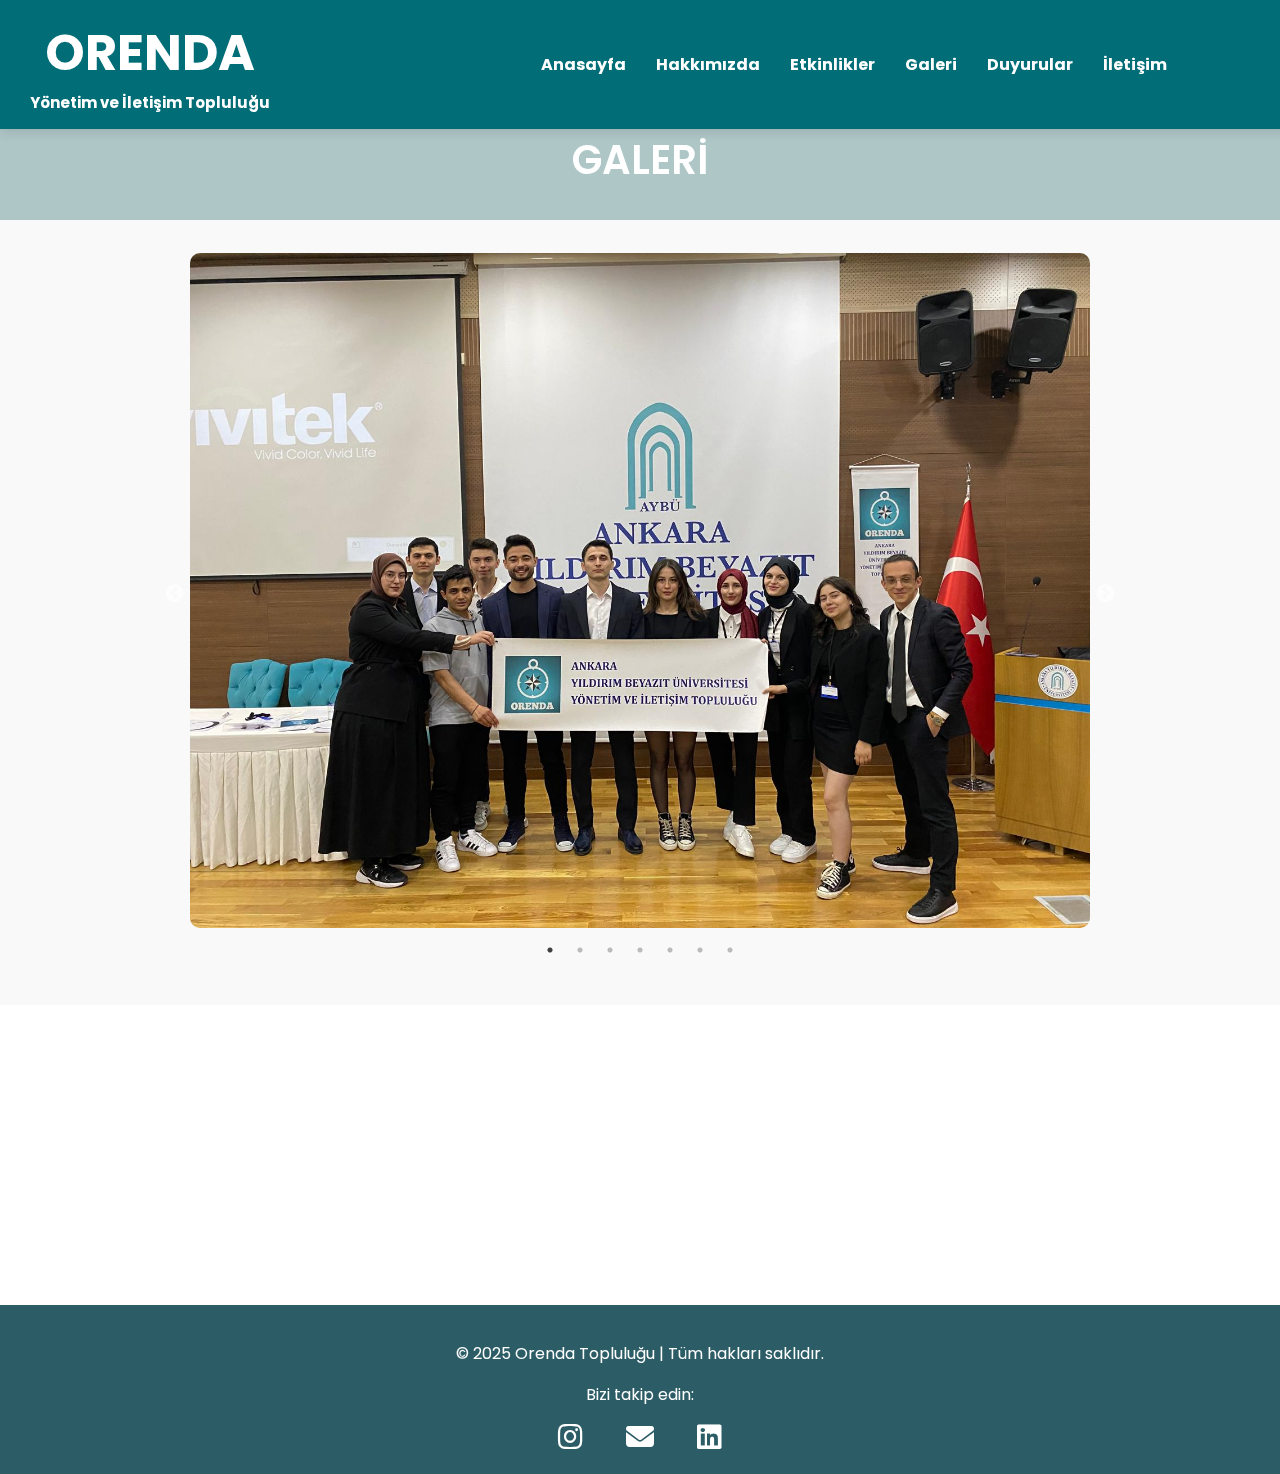
<file: gallery.html>
<!DOCTYPE html>
<html>
<head>
	<meta charset="utf-8">
	<meta name="viewport" content="width=device-width, initial-scale=1">
	<title>Orenda</title>
	<link rel="stylesheet" href="style.css">
 <script src="jquery/jquery-3.6.0.min.js"></script>
<script src="jquery/jquery-ui.min.js"></script>
<link rel="stylesheet" href="jquery/jquery-ui.min.css">
  <link rel="stylesheet"  href="slick/slick.css"/>
  <link rel="stylesheet" href="slick/slick-theme.css"/>
  <script src="slick/slick.min.js"></script>
  <script src="gallery.js"></script>
  <script src="layout.js"></script>

  <link rel="stylesheet" href="https://cdnjs.cloudflare.com/ajax/libs/font-awesome/6.5.0/css/all.min.css">
  <link href="https://fonts.googleapis.com/css2?family=Poppins:wght@300;400;600&display=swap" rel="stylesheet">


</head>
<body>

    <nav>   
     <div class="nav-bar">


    <div class="logo">
        <span class="bigtext">ORENDA</span>
        <span class="smalltext">Yönetim ve İletişim Topluluğu</span>
    </div>
        <ul>
            <li><a href="index.html">Anasayfa</a></li>
            <li class="dropdown">
                <a href="about.html">Hakkımızda</a></li>
            <li><a href="event.html">Etkinlikler</a></li>
            <li><a href="gallery.html">Galeri</a></li>
            <li><a href="announcement.html">Duyurular</a></li>
            <li><a href="contact.html">İletişim</a></li>
        </ul>
    </nav>


<div class="gallery">
  <h2>GALERİ</h2>

  <div class="gallery-slider-wrapper">
    <button class="slick-prev"><i class="fas fa-chevron-left"></i></button>
    
    <div class="gallery-slider">
      <div><img src="images/image1.jpeg" alt="Foto 1" loading="lazy"></div>
      <div><img src="images/image2.jpeg" alt="Foto 2" loading="lazy"></div>
      <div><img src="images/image3.jpeg" alt="Foto 3" loading="lazy"></div>
      <div><img src="images/image4.jpeg" alt="Foto 4" loading="lazy"></div>
      <div><img src="images/image5.jpeg" alt="Foto 5" loading="lazy"></div>
      <div><img src="images/image6.jpeg" alt="Foto 6" loading="lazy"></div>
      <div><img src="images/image7.jpeg" alt="Foto 7" loading="lazy"></div>
    </div>

    <button class="slick-next"><i class="fas fa-chevron-right"></i></button>
  </div>
</div>


<footer class="footer">
  <p>© 2025 Orenda Topluluğu | Tüm hakları saklıdır.</p>
  <p>Bizi takip edin:</p>
  <div class="social-footer">
    <a href="https://instagram.com/orendaybu" title="Instagram" target="_blank">
      <i class="fab fa-instagram social-icon"></i>
    </a>
    <a href="mailto:orendaybu@gmail.com" title="Mail" target="_blank">
      <i class="fas fa-envelope social-icon"></i>
    </a>
    <a href="https://www.linkedin.com/company/orendaybu/" title="LinkedIn" target="_blank">
      <i class="fab fa-linkedin social-icon"></i>
    </a>
  </div>
</footer>

</body>
</html>
</file>
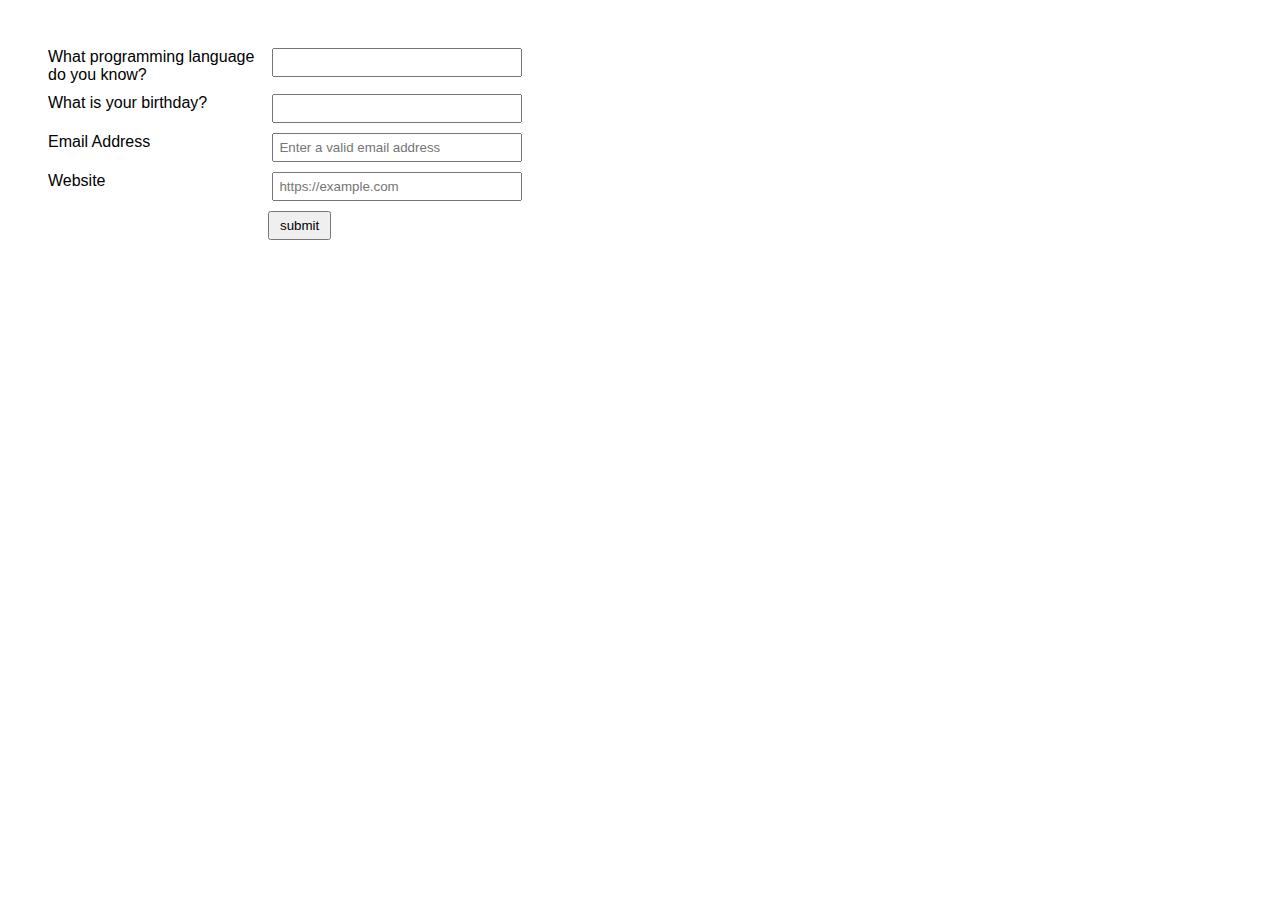
<file: InClassActivity10/Activity10.html>
<!DOCTYPE html>
<html lang="en">
<head>
  <meta charset="UTF-8">
  <title>Activity 10</title>

  <link rel="stylesheet" href="jquery-ui.css">

  <link rel="stylesheet" href="Activity10.css">
  <script src="jquery.js"></script>
  <script src="jquery-ui.js"></script>
  <script src="Activity10.js"></script>

</head>
<body>
	
  <div class="container">

    <form>
  <label for="language">What programming language do you know?</label>
  <input id="language" type="text" id="language" name="language" required><br>

  <label for="birthday">What is your birthday?</label>
  <input id="birthday" type="text” name="birthday"><br>

  <label for="email">Email Address</label>
  <input type="email" id="email" name="email" required placeholder="Enter a valid email address"><br>

  <label for="website">Website</label>
  <input type="url" id="website" name="website" required placeholder="https://example.com"><br>

  <button type="submit">submit</button>
</form>

  </div>
</body>
</html>
</file>
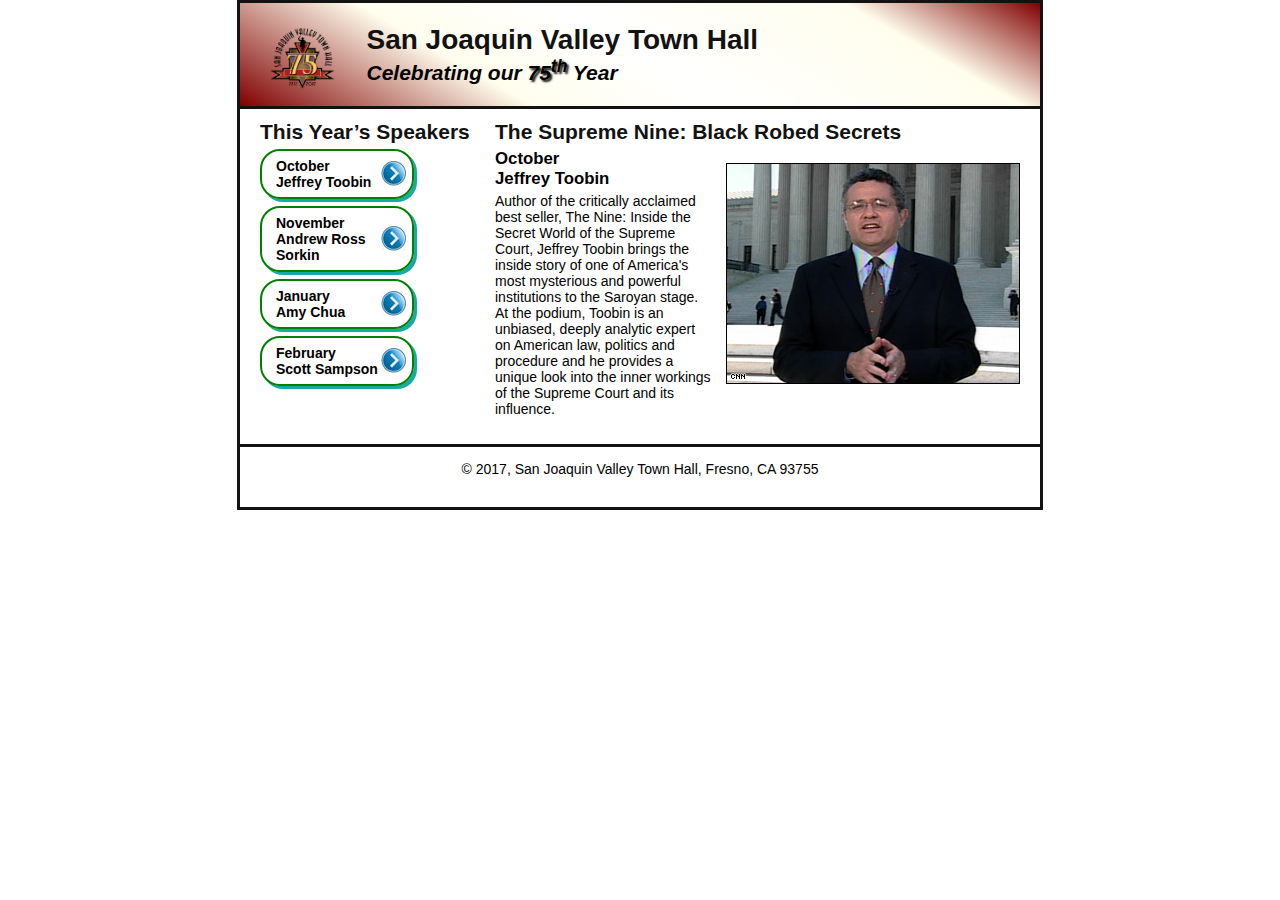
<file: InClassActivity11/Activity11_CamGocer.html>
<!DOCTYPE html>
<html lang="en">

<head>
	<meta charset="utf-8">
	<title>Load Speaker Files</title>
	<link rel="stylesheet" href="Activity11_CamGocer.css">
    <script src="https://code.jquery.com/jquery-3.1.1.min.js"></script>
    <script src="Activity11_CamGocer.js"></script>
</head>

<body>
	<header>
		<img src="images/town_hall_logo.gif" alt="Town Hall logo" height="80">
		<h1><a id="top">San Joaquin Valley Town Hall</a></h1>
		<h2>Celebrating our <span class="shadow">75<sup>th</sup></span> Year</h2>
	</header>
	<main>
		<h1>The Supreme Nine: Black Robed Secrets</h1>
		<img src="images/toobin_court.jpg">
		<h2>October<br>Jeffrey Toobin</h2>
		<p>Author of the critically acclaimed best seller, The Nine: Inside the 
			Secret World of the Supreme Court, Jeffrey Toobin brings the inside 
			story of one of America's most mysterious and powerful institutions to 
			the Saroyan stage. At the podium, Toobin is an unbiased, deeply analytic 
			expert on American law, politics and procedure and he provides a unique 
			look into the inner workings of the Supreme Court and its influence.</p>	
	</main>
	<aside>
		<h1 id="speakers">This Year&rsquo;s Speakers</h1>
		<nav id="nav_list">
			<ul>
				<li><a href="#" title="toobin">October<br>Jeffrey Toobin</a></li>
				<li><a href="#" title="sorkin">November<br>Andrew Ross Sorkin</a></li>
				<li><a href="#" title="chua">January<br>Amy Chua</a></li>
				<li><a href="#" title="sampson">February<br>Scott Sampson</a></li>
			</ul>
		</nav>
	</aside>

	<footer>
		<p>&copy; 2017, San Joaquin Valley Town Hall, Fresno, CA 93755</p>
		<br/>
	</footer>
</body>
</html>
</file>
<file: Sprint2_HaticeCam_EdaGocer/style.css>
body {
    font-family: Arial, sans-serif;
    margin: 0;
    padding: 0;
    box-sizing: border-box;
    overflow-x: hidden;
    width: 100%; 
    padding-top: 80px;
}

/* Navigation Bar */
nav {
    position: fixed;  
    top: 0;
    left: 0;
    width: 100%;    
    display: flex;
    justify-content: space-between;
    align-items: center;
    background-color: #006d77;
    padding: 15px 30px;
    box-shadow: 0px 4px 10px rgba(0, 0, 0, 0.1);
    z-index: 1000;
}

.nav-bar{
    width: 90%;
    max-width: 1200px;
    display: flex;
    justify-content: space-between;
    align-items: center;
}

nav .logo {
    display: flex;
    flex-direction: column;  
    align-items: center;
    text-align: left;
}

/* different text sizes for logo components */
nav .bigtext {
    font-size: 50px;
    font-weight: bold;
}
nav .smalltext {
    font-size: 15px;
    font-weight: bold;
}

/* Styles for the navigation links*/
nav ul {
    list-style: none;
    display: flex;
}

nav ul li {
    margin: 0 15px;
    position: relative;
}

nav ul li a {
    text-decoration: none;
    color: #000;
    font-weight: bold;
    transition: 0.3s;
}

/*changes link color on hover*/
nav ul li a:hover {
    color: #ffcc00; 
}

/* Hero Section Styling */
.hero {
    margin: 0;
    display: flex;
    align-items: center; 
    justify-content: space-between; 
    background-color: #006d77;
    padding: 100px 80px;
    color: white;
}

.hero-content {
    width: 50%; 
}

.hero-content h1 {
    padding-top: 50px;
    font-size: 55px;
    font-style: italic;
    font-weight: bold;
}

.hero-content p {
    padding: 80px 0 10px 120px;
    font-size: 20px;
    font-style: italic;
    line-height: 1.5;
    max-width: 400px;
}

/* Styles for the image portion of the hero section*/
.hero-image {
    width: 50%;
    display: flex;
    justify-content: center; 
}

.hero-image img {
    width: 400px; 
    height: auto;
    border-radius: 10px; 
    box-shadow: 0 4px 10px rgba(0, 0, 0, 0.2); 
}

/* About section container */
.about-container {
    position: relative; 
    width: 750px;  
    background-color: #d6e4e7;
    border-radius: 15px;
    padding: 30px;
    margin: 30px auto; 
    box-shadow: 5px 5px 15px rgba(0, 0, 0, 0.1);
    text-align: center;
}

.about-section h2 {
    margin-top: 250px;
    text-align: center;
    padding: 50px;
    font-size: 35px;
    background-color: #f9f9f9; 
}

.about-container p {
    padding: 15px;
    text-align: center;
    color: #3d5c63;
    font-size: 16px;
    line-height: 1.6;
}

/*Styles for the contact information area */
.contact-section {
    text-align: center;  
    font-family: "Arial", sans-serif;
    padding: 40px 20px;
    background-color: #f9f9f9; 
}

.section-title {
    font-size: 32px;
    font-weight: bold;
    color: #000;
    margin-bottom: 10px;
}


.contact-text {
    font-size: 18px;
    color: #333;
    line-height: 1.6;
    max-width: 800px; 
    margin: 0 auto 10px auto;
}


.contact-info {
    display: flex;
    justify-content: center;
    align-items: center;
    gap: 80px;
    margin-top: 40px;
}

.contact-item {
    text-align: center;
}

/*Style for the icons in the contact section*/
.icon {
    font-size: 40px; 
    color: #6FCF97; 
    margin-bottom: 10px;
}

.contact-item h3 {
    font-size: 16px;
    font-weight: bold;
    color: #888;
    margin-bottom: 5px;
}

.contact-item p {
    font-size: 18px;
    color: #333;
}


/* Adds a subtle repeating logo background to the entire page */
body::before {
    content: "";
    position: fixed;
    top: 0;
    left: 0;
    width: 100%;
    height: 100%;
    background-image: url('logo.svg'); 
    background-repeat: repeat; 
    background-size: 200px; 
    background-position: center; 
    opacity: 0.08; 
    z-index: -1; 
}

/* Styles for the page footer */
.footer {
    background-color: #2c5d66;  
    color: white; 
    text-align: center;  
    padding: 20px 0;  
    font-size: 16px;
    margin-top: 50px; 
}

.footer a {
    color: #ffcc00; 
    text-decoration: none; 
    font-weight: bold;
    margin: 0 10px; 
}

/*Gallery Section*/
.gallery {
    padding: 20px 0 40px; 
    position: relative;
    margin-bottom:300px;
}


.gallery h2 {
    text-align: center;
    margin-top: 0;
    background-color: #afc6c7; 
    padding: 30px;
    font-size: 40px;
    font-style: italic;
    color: white;
}


.gallery-container {
    position: relative;
    max-width: 1000px;
    margin: auto;
    display: flex;
    align-items: center;
    justify-content: center;
}


.gallery-images {
    width: 100%;
    max-width: 900px; 
    display: flex;
    justify-content: center;
    align-items: center;
}

.gallery-images img {
    width: 100%;
    height: 100%;
    border-radius: 10px;
}

.gallery-button {
    position: absolute;
    top: 50%; 
    transform: translateY(-50%); 
    background: gray;
    color: white;
    border: none;
    padding: 15px 20px;
    font-size: 25px;
    cursor: pointer;
    border-radius: 50%;
}

/* Positioning for the buttons */
.gallery-button.left {
    left: 10px;
}

.gallery-button.right {
    right: 10px;
}

/* Hero Section */
header {
    text-align: center;
    padding: 180px 20px;
    background-color: #006d77;
    color: white;
    margin: 20px;
}

header h1 {
    margin: 0;
    font-size: 36px;
}

.cta-button {
    margin-top: 20px;
    padding: 10px 20px;
    background-color: #ffcc00;
    border: none;
    border-radius: 5px;
    cursor: pointer;
    font-weight: bold;
}

.cta-button:hover {
    background-color: #e6b800;
}

/* About Page */
.about {
    text-align: center;
    padding: 40px;
    background-color: white;
    margin: 20px auto;
    max-width: 800px;
    border-radius: 8px;
    box-shadow: 0px 0px 10px rgba(0, 0, 0, 0.1);
}

/* Contact Page */
.contact {
    max-width: 800px;
    margin: 20px auto;
    padding: 20px;
    background: white;
    border-radius: 8px;
    box-shadow: 0px 0px 10px rgba(0, 0, 0, 0.1);
}

.contact h2 {
    text-align: center;
}

.contact-form {
    display: flex;
    flex-direction: column;
    gap: 10px;
    margin-bottom: 150px;
}

.contact-form label {
    font-weight: bold;
}

.contact-form input, .contact-form textarea {
    width: 100%;
    padding: 10px;
    border: 1px solid #ccc;
    border-radius: 5px;
}

.contact-form button {
    background-color: #0077b6;
    color: white;
    padding: 10px;
    border: none;
    border-radius: 5px;
    cursor: pointer;
    font-weight: bold;
}

.contact-form button:hover {
    background-color: #005f8a;
}
</file>
<file: Sprint3_EdaGocer_HaticeCam/style.css>
body {
    font-family: 'Poppins', sans-serif;
    margin: 0;
    padding: 0;
    box-sizing: border-box;
    overflow-x: hidden;
    width: 100%;
    padding-top: 80px;
    opacity: 0;
    transition: opacity 2s ease;
}

body.loaded {
    opacity: 1;
}

h1, h2, h3, h4, h5 {
    font-family: 'Poppins', sans-serif;
    font-weight: 600;
}

p, li, a {
    font-family: 'Poppins', sans-serif;
    font-weight: 400;
}

/* Navigation Bar */
nav {
    position: fixed;  
    top: 0;
    left: 0;
    width: 100%;    
    display: flex;
    justify-content: space-between;
    align-items: center;
    background-color: #006d77;
    padding: 15px 30px;
    box-shadow: 0px 4px 10px rgba(0, 0, 0, 0.1);
    z-index: 1000;
    color: white;
}

.nav-bar{
    width: 90%;
    max-width: 1200px;
    display: flex;
    justify-content: space-between;
    align-items: center;
}

nav .logo {
    display: flex;
    flex-direction: column;  
    align-items: center;
    text-align: left;
}

/* different text sizes for logo components */
nav .bigtext {
    font-size: 50px;
    font-weight: bold;
}
nav .smalltext {
    font-size: 15px;
    font-weight: bold;
}

/* Styles for the navigation links*/
nav ul {
    list-style: none;
    display: flex;
}

nav ul li {
    margin: 0 15px;
    position: relative;
}

nav ul li a {
    text-decoration: none;
    color: #000;
    font-weight: bold;
    transition: 0.3s;
    color: white;
}

/*changes link color on hover*/
nav ul li a:hover {
    color: #ffcc00; 
}

/* Hero Section Styling */
.hero {
    margin: 0;
    display: flex;
    align-items: center; 
    justify-content: space-between; 
    background-color: #006d77;
    padding: 100px 80px;
    color: white;
}

.hero-content {
    font-family: 'Poppins', sans-serif;
    width: 50%; 
}

.hero-content h1 {
    font-size: 55px;
    font-weight: 600;
    line-height: 1; 
    color: #1f2d2e;
}

.hero-content p {
    padding: 40px 0 10px 120px;
    font-size: 20px;
    line-height: 1.5;
    max-width: 400px;
    margin-top: 0;
}

/* Styles for the image portion of the hero section*/
.hero-image {
    width: 50%;
    display: flex;
    justify-content: center; 
}

.hero-image img {
    width: 400px; 
    height: auto;
    border-radius: 10px; 
    box-shadow: 0 4px 10px rgba(0, 0, 0, 0.2); 
}

/* About section container */
.about-container {
    position: relative; 
    width: 750px;  
    background-color: #d6e4e7;
    border-radius: 15px;
    padding: 30px;
    margin: 30px auto; 
    box-shadow: 5px 5px 15px rgba(0, 0, 0, 0.1);
    text-align: center;
}

.about-section h2 {
    margin-top: 250px;
    text-align: center;
    padding: 50px;
    font-size: 35px;
    background-color: #f9f9f9; 
}

.about-container p {
    padding: 15px;
    text-align: center;
    color: #3d5c63;
    font-size: 16px;
    line-height: 1.6;
}

/*Styles for the contact information area */
.contact-section {
    text-align: center;  
    font-family: "Arial", sans-serif;
    padding: 40px 20px;
    background-color: #f9f9f9; 
}

#accordion h3 {
    background-color: #f9f9f9;
    font-size: 24px;
    font-weight: bold;
    padding: 50px;
    margin: 0;
    border: none;
    text-align: center;
    color: #3d5c63;
    cursor: pointer;
}


.section-title {
    font-size: 32px;
    font-weight: bold;
    color: #000;
    margin-bottom: 10px;
}


.contact-text {
    font-size: 18px;
    color: #333;
    line-height: 1.6;
    max-width: 800px; 
    margin: 0 auto 10px auto;
}


.contact-info {
    display: flex;
    justify-content: center;
    align-items: center;
    gap: 80px;
    margin-top: 40px;
}

.contact-item {
    text-align: center;
}

/*Style for the icons in the contact section*/
.icon {
    font-size: 40px; 
    color: #6FCF97; 
    margin-bottom: 10px;
}

.contact-item h3 {
    font-size: 16px;
    font-weight: bold;
    color: #888;
    margin-bottom: 5px;
}

.contact-item p {
    font-size: 18px;
    color: #333;
}


/* Adds a subtle repeating logo background to the entire page */
body::before {
    content: "";
    position: fixed;
    top: 0;
    left: 0;
    width: 100%;
    height: 100%;
    background-image: url('logo.svg'); 
    background-repeat: repeat; 
    background-size: 200px; 
    background-position: center; 
    opacity: 0.08; 
    z-index: -1; 
}

/* Styles for the page footer */
.footer {
    background-color: #2c5d66;  
    color: white; 
    text-align: center;  
    padding: 20px 0;  
    font-size: 16px;
    margin-top: 50px; 
}

.footer a {
    color: #ffcc00; 
    text-decoration: none; 
    font-weight: bold;
    margin: 0 10px; 
}

.social-icon {
  font-size: 28px;
  color: white;
  margin: 0 10px;
  transition: transform 0.3s ease;
}

.social-icon:hover {
  transform: scale(1.2);
  color: #ffd700; 
}

.gallery {
  padding: 20px 0 40px;
  margin-bottom: 300px;
  background-color: #f9f9f9;
}

.gallery h2 {
  font-family: 'Poppins', sans-serif;
  text-align: center;
  background-color: #afc6c7;
  padding: 30px;
  font-size: 40px;
  color: white;
  margin-top: 0;
}

.gallery-slider {
  opacity: 0;
  transition: opacity 0.5s ease-in-out;
}

.gallery-slider.slick-initialized {
  opacity: 1;
}
.gallery-slider {
  max-width: 900px;
  margin: auto;
  position: relative;
}

.gallery-slider.slick-initialized {
  display: block;
}

.gallery-slider img {
  width: 100%;
  height: auto;
  border-radius: 10px;
}

.slick-prev, .slick-next {
  position: absolute;
  top: 50%;
  transform: translateY(-50%);
  background: rgba(255,255,255,0.7);
  border: none;
  font-size: 24px;
  z-index: 10;
  cursor: pointer;
}

.slick-prev { left: 10px; }
.slick-next { right: 10px; }

/* Hero Section */
header {
    text-align: center;
    padding: 180px 20px;
    background-color: #006d77;
    color: white;
    margin: 20px;
}

header h1 {
    margin: 0;
    font-size: 36px;
}

.cta-button {
    margin-top: 20px;
    padding: 10px 20px;
    background-color: #ffcc00;
    border: none;
    border-radius: 5px;
    cursor: pointer;
    font-weight: bold;
}

.cta-button:hover {
    background-color: #e6b800;
}

/* About Page */
.about {
    text-align: center;
    padding: 40px;
    background-color: white;
    margin: 20px auto;
    max-width: 800px;
    border-radius: 8px;
    box-shadow: 0px 0px 10px rgba(0, 0, 0, 0.1);
}

/* Contact Page */
.contact {
    max-width: 800px;
    margin: 20px auto;
    padding: 20px;
    background: white;
    border-radius: 8px;
    box-shadow: 0px 0px 10px rgba(0, 0, 0, 0.1);
}

.contact h2 {
    text-align: center;
}

.contact-form {
    display: flex;
    flex-direction: column;
    gap: 10px;
    margin-bottom: 150px;
}

.contact-form label {
    font-weight: bold;
}

.contact-form input, .contact-form textarea {
    width: 100%;
    padding: 10px;
    border: 1px solid #ccc;
    border-radius: 5px;
}


.google-form-widget {
    margin-top: 20px;
    text-align: center;
}

#googleFormButton {
    background-color: #4CAF50;
    color: white;
    padding: 10px 20px;
    border: none;
    border-radius: 5px;
    font-size: 16px;
    cursor: pointer;
}

#googleFormButton:hover {
    background-color: #45a049;
}

/* Etkinlikler Sayfası Stil */
.events-container {
    margin: 20px;
}

.events-container h2 {
    text-align: center;
}

.events-list {
    list-style-type: none;
    padding: 0;
}

.event-item {
    padding: 10px;
    margin-bottom: 10px;
    border: 1px solid #ddd;
    background-color: #f9f9f9;
    cursor: pointer;
    border-radius: 5px;
}

.event-item:hover {
    background-color: #f1f1f1;
}

#event-info {
    margin-top: 20px;
    display: none;
}

.event-info-content {
    padding: 20px;
    background-color: #f1f1f1;
    border-radius: 5px;
    border: 1px solid #ddd;
}

#event-form input,
#event-form textarea {
    width: 100%;
    padding: 10px;
    margin: 10px 0;
    border-radius: 5px;
    border: 1px solid #ccc;
}

#event-form button {
    background-color: #4CAF50;
    color: white;
    padding: 10px 20px;
    border: none;
    border-radius: 5px;
    font-size: 16px;
    cursor: pointer;
}

#event-form button:hover {
    background-color: #45a049;
}

.announcements-container {
    margin: 30px;
    padding: 20px;
    background-color: #f9f9f9;
    border-radius: 8px;
    box-shadow: 0 2px 10px rgba(0, 0, 0, 0.1);
}

.announcements-container h2 {
    text-align: center;
    font-size: 36px;
    color: #333;
    margin-bottom: 20px;
}

.announcements-category {
    margin-bottom: 30px;
}

.announcements-category h3 {
    font-size: 28px;
    color: #4CAF50;
    margin-bottom: 15px;
    border-bottom: 2px solid #4CAF50;
    padding-bottom: 10px;
}

.announcement {
    background-color: #fff;
    padding: 15px;
    margin-bottom: 15px;
    border-radius: 5px;
    box-shadow: 0 2px 5px rgba(0, 0, 0, 0.1);
    transition: transform 0.3s ease;
}

.announcement:hover {
    transform: translateY(-5px);
    box-shadow: 0 5px 15px rgba(0, 0, 0, 0.2);
}

.announcement h4 {
    font-size: 22px;
    color: #333;
    margin-bottom: 10px;
}

.announcement p {
    font-size: 16px;
    color: #555;
    line-height: 1.6;
}

.announcement a {
    color: #4CAF50;
    font-weight: bold;
    text-decoration: none;
    transition: color 0.3s ease;
}

.announcement a:hover {
    color: #388E3C;
}

.announcement button {
    background-color: #4CAF50;
    color: white;
    padding: 10px 20px;
    border: none;
    border-radius: 5px;
    font-size: 16px;
    cursor: pointer;
    transition: background-color 0.3s ease;
}

.announcement button:hover {
    background-color: #388E3C;
}
</file>
<file: Sprint4_HaticeCam_EdaGocer/style.css>
body {
    font-family: 'Poppins', sans-serif;
    margin: 0;
    padding: 0;
    box-sizing: border-box;
    overflow-x: hidden;
    width: 100%;
    padding-top: 80px;
    opacity: 0;
    transition: opacity 2s ease;
}

body.loaded {
    opacity: 1;
}

h1, h2, h3, h4, h5 {
    font-family: 'Poppins', sans-serif;
    font-weight: 600;
}

p, li, a {
    font-family: 'Poppins', sans-serif;
    font-weight: 400;
}

/* Navigation Bar */
nav {
    position: fixed;  
    top: 0;
    left: 0;
    width: 100%;    
    display: flex;
    justify-content: space-between;
    align-items: center;
    background-color: #006d77;
    padding: 15px 30px;
    box-shadow: 0px 4px 10px rgba(0, 0, 0, 0.1);
    z-index: 1000;
    color: white;
}

.nav-bar{
    width: 90%;
    max-width: 1200px;
    display: flex;
    justify-content: space-between;
    align-items: center;
}

nav .logo {
    display: flex;
    flex-direction: column;  
    align-items: center;
    text-align: left;
}

/* different text sizes for logo components */
nav .bigtext {
    font-size: 50px;
    font-weight: bold;
}
nav .smalltext {
    font-size: 15px;
    font-weight: bold;
}

/* Styles for the navigation links*/
nav ul {
    list-style: none;
    display: flex;
}

nav ul li {
    margin: 0 15px;
    position: relative;
}

nav ul li a {
    text-decoration: none;
    color: #000;
    font-weight: bold;
    transition: 0.3s;
    color: white;
}

/*changes link color on hover*/
nav ul li a:hover {
    color: #ffcc00; 
}

/* Hero Section Styling */
.hero {
    margin: 0;
    display: flex;
    align-items: center; 
    justify-content: space-between; 
    background-color: #006d77;
    padding: 100px 80px;
    color: white;
}

.hero-content {
    font-family: 'Poppins', sans-serif;
    width: 50%; 
}

.hero-content h1 {
    font-size: 55px;
    font-weight: 600;
    line-height: 1; 
    color: #1f2d2e;
}

.hero-content p {
    padding: 40px 0 10px 120px;
    font-size: 20px;
    line-height: 1.5;
    max-width: 400px;
    margin-top: 0;
}

/* Styles for the image portion of the hero section*/
.hero-image {
    width: 50%;
    display: flex;
    justify-content: center; 
}

.hero-image img {
    width: 400px; 
    height: auto;
    border-radius: 10px; 
    box-shadow: 0 4px 10px rgba(0, 0, 0, 0.2); 
}

/* About section container */
.about-container {
    position: relative; 
    width: 750px;  
    background-color: #d6e4e7;
    border-radius: 15px;
    padding: 30px;
    margin: 30px auto; 
    box-shadow: 5px 5px 15px rgba(0, 0, 0, 0.1);
    text-align: center;
}

.about-section h2 {
    margin-top: 250px;
    text-align: center;
    padding: 50px;
    font-size: 35px;
    background-color: #f9f9f9; 
}

.about-container p {
    padding: 15px;
    text-align: center;
    color: #3d5c63;
    font-size: 16px;
    line-height: 1.6;
}

/*Styles for the contact information area */
.contact-section {
    text-align: center;  
    font-family: "Arial", sans-serif;
    padding: 40px 20px;
    background-color: #f9f9f9; 
}

#accordion h3 {
    background-color: #f9f9f9;
    font-size: 24px;
    font-weight: bold;
    padding: 50px;
    margin: 0;
    border: none;
    text-align: center;
    color: #3d5c63;
    cursor: pointer;
}


.section-title {
    font-size: 32px;
    font-weight: bold;
    color: #000;
    margin-bottom: 10px;
}


.contact-text {
    font-size: 18px;
    color: #333;
    line-height: 1.6;
    max-width: 800px; 
    margin: 0 auto 10px auto;
}


.contact-info {
    display: flex;
    justify-content: center;
    align-items: center;
    gap: 80px;
    margin-top: 40px;
}

.contact-item {
    text-align: center;
}

/*Style for the icons in the contact section*/
.icon {
    font-size: 40px; 
    color: #6FCF97; 
    margin-bottom: 10px;
}

.contact-item h3 {
    font-size: 16px;
    font-weight: bold;
    color: #888;
    margin-bottom: 5px;
}

.contact-item p {
    font-size: 18px;
    color: #333;
}


/* Adds a subtle repeating logo background to the entire page */
body::before {
    content: "";
    position: fixed;
    top: 0;
    left: 0;
    width: 100%;
    height: 100%;
    background-image: url('logo.svg'); 
    background-repeat: repeat; 
    background-size: 200px; 
    background-position: center; 
    opacity: 0.08; 
    z-index: -1; 
}

/* Styles for the page footer */
.footer {
    background-color: #2c5d66;  
    color: white; 
    text-align: center;  
    padding: 20px 0;  
    font-size: 16px;
    margin-top: 50px; 
}

.footer a {
    color: #ffcc00; 
    text-decoration: none; 
    font-weight: bold;
    margin: 0 10px; 
}

.social-icon {
  font-size: 28px;
  color: white;
  margin: 0 10px;
  transition: transform 0.3s ease;
}

.social-icon:hover {
  transform: scale(1.2);
  color: #ffd700; 
}

.gallery {
  padding: 20px 0 40px;
  margin-bottom: 300px;
  background-color: #f9f9f9;
}

.gallery h2 {
  font-family: 'Poppins', sans-serif;
  text-align: center;
  background-color: #afc6c7;
  padding: 30px;
  font-size: 40px;
  color: white;
  margin-top: 0;
}

.gallery-slider {
  opacity: 0;
  transition: opacity 0.5s ease-in-out;
}

.gallery-slider.slick-initialized {
  opacity: 1;
}
.gallery-slider {
  max-width: 900px;
  margin: auto;
  position: relative;
}

.gallery-slider.slick-initialized {
  display: block;
}

.gallery-slider img {
  width: 100%;
  height: auto;
  border-radius: 10px;
}

.slick-prev, .slick-next {
  position: absolute;
  top: 50%;
  transform: translateY(-50%);
  background: rgba(255,255,255,0.7);
  border: none;
  font-size: 24px;
  z-index: 10;
  cursor: pointer;
}

.slick-prev { left: 10px; }
.slick-next { right: 10px; }

/* Hero Section */
header {
    text-align: center;
    padding: 180px 20px;
    background-color: #006d77;
    color: white;
    margin: 20px;
}

header h1 {
    margin: 0;
    font-size: 36px;
}

.cta-button {
    margin-top: 20px;
    padding: 10px 20px;
    background-color: #ffcc00;
    border: none;
    border-radius: 5px;
    cursor: pointer;
    font-weight: bold;
}

.cta-button:hover {
    background-color: #e6b800;
}

/* About Page */
.about {
    text-align: center;
    padding: 40px;
    background-color: white;
    margin: 20px auto;
    max-width: 800px;
    border-radius: 8px;
    box-shadow: 0px 0px 10px rgba(0, 0, 0, 0.1);
}

/* Contact Page */
.contact {
    max-width: 800px;
    margin: 20px auto;
    padding: 20px;
    background: white;
    border-radius: 8px;
    box-shadow: 0px 0px 10px rgba(0, 0, 0, 0.1);
}

.contact h2 {
    text-align: center;
}

.contact-form {
    display: flex;
    flex-direction: column;
    gap: 10px;
    margin-bottom: 150px;
}

.contact-form label {
    font-weight: bold;
}

.contact-form input, .contact-form textarea {
    width: 100%;
    padding: 10px;
    border: 1px solid #ccc;
    border-radius: 5px;
}


.google-form-widget {
    margin-top: 20px;
    text-align: center;
}

#googleFormButton {
    background-color: #4CAF50;
    color: white;
    padding: 10px 20px;
    border: none;
    border-radius: 5px;
    font-size: 16px;
    cursor: pointer;
}

#googleFormButton:hover {
    background-color: #45a049;
}

/* Etkinlikler Sayfası Stil */
.events-container {
    margin: 20px;
}

.events-container h2 {
    text-align: center;
}

.events-list {
    list-style-type: none;
    padding: 0;
}

.event-item {
    padding: 10px;
    margin-bottom: 10px;
    border: 1px solid #ddd;
    background-color: #f9f9f9;
    cursor: pointer;
    border-radius: 5px;
}

.event-item:hover {
    background-color: #f1f1f1;
}

#event-info {
    margin-top: 20px;
    display: none;
}

.event-info-content {
    padding: 20px;
    background-color: #f1f1f1;
    border-radius: 5px;
    border: 1px solid #ddd;
}

#event-form input,
#event-form textarea {
    width: 100%;
    padding: 10px;
    margin: 10px 0;
    border-radius: 5px;
    border: 1px solid #ccc;
}

#event-form button {
    background-color: #4CAF50;
    color: white;
    padding: 10px 20px;
    border: none;
    border-radius: 5px;
    font-size: 16px;
    cursor: pointer;
}

#event-form button:hover {
    background-color: #45a049;
}

.announcements-container {
    margin: 30px;
    padding: 20px;
    background-color: #f9f9f9;
    border-radius: 8px;
    box-shadow: 0 2px 10px rgba(0, 0, 0, 0.1);
}

.announcements-container h2 {
    text-align: center;
    font-size: 36px;
    color: #333;
    margin-bottom: 20px;
}

.announcements-category {
    margin-bottom: 30px;
}

.announcements-category h3 {
    font-size: 28px;
    color: #4CAF50;
    margin-bottom: 15px;
    border-bottom: 2px solid #4CAF50;
    padding-bottom: 10px;
}

.announcement {
    background-color: #fff;
    padding: 15px;
    margin-bottom: 15px;
    border-radius: 5px;
    box-shadow: 0 2px 5px rgba(0, 0, 0, 0.1);
    transition: transform 0.3s ease;
}

.announcement:hover {
    transform: translateY(-5px);
    box-shadow: 0 5px 15px rgba(0, 0, 0, 0.2);
}

.announcement h4 {
    font-size: 22px;
    color: #333;
    margin-bottom: 10px;
}

.announcement p {
    font-size: 16px;
    color: #555;
    line-height: 1.6;
}

.announcement a {
    color: #4CAF50;
    font-weight: bold;
    text-decoration: none;
    transition: color 0.3s ease;
}

.announcement a:hover {
    color: #388E3C;
}

.announcement button {
    background-color: #4CAF50;
    color: white;
    padding: 10px 20px;
    border: none;
    border-radius: 5px;
    font-size: 16px;
    cursor: pointer;
    transition: background-color 0.3s ease;
}

.announcement button:hover {
    background-color: #388E3C;
}

.announcement-button {
    background-color: #006d77;  
    color: white;               
    padding: 12px 30px;   
    font-size: 16px;
    font-weight: bold;     
    border: none;          
    border-radius: 5px;         
    cursor: pointer;        
    transition: background-color 0.3s ease, transform 0.3s ease;
    margin-top: 20px;        
    display: inline-block;     
    text-align: center;       
}

.announcement-button:hover {
    background-color: #004c54;
    transform: scale(1.05);
}

.announcement-button:disabled {
    background-color: #cccccc;
    color: #666666;
    cursor: not-allowed;
    transform: none;
}

.announcement-button:focus {
    outline: 2px solid #ffcc00;
    outline-offset: 4px;
}

#quote-container  {
    text-align: center;
    padding: 50px;
    font-size: 15px;
    font-style: italic;
    color: #3d5c63;
    background-color: #f9f9f9; 
    margin-bottom: 80px;

}
</file>
<file: style.css>
body {
    font-family: 'Poppins', sans-serif;
    margin: 0;
    padding: 0;
    box-sizing: border-box;
    overflow-x: hidden;
    width: 100%;
    padding-top: 80px;
    opacity: 0;
    transition: opacity 2s ease;
}

body.loaded {
    opacity: 1;
}

h1, h2, h3, h4, h5 {
    font-family: 'Poppins', sans-serif;
    font-weight: 600;
}

p, li, a {
    font-family: 'Poppins', sans-serif;
    font-weight: 400;
}

/* Navigation Bar */
nav {
    position: fixed;  
    top: 0;
    left: 0;
    width: 100%;    
    display: flex;
    justify-content: space-between;
    align-items: center;
    background-color: #006d77;
    padding: 15px 30px;
    box-shadow: 0px 4px 10px rgba(0, 0, 0, 0.1);
    z-index: 1000;
    color: white;
}

.nav-bar{
    width: 90%;
    max-width: 1200px;
    display: flex;
    justify-content: space-between;
    align-items: center;
}

nav .logo {
    display: flex;
    flex-direction: column;  
    align-items: center;
    text-align: left;
}

/* different text sizes for logo components */
nav .bigtext {
    font-size: 50px;
    font-weight: bold;
}
nav .smalltext {
    font-size: 15px;
    font-weight: bold;
}

/* Styles for the navigation links*/
nav ul {
    list-style: none;
    display: flex;
}

nav ul li {
    margin: 0 15px;
    position: relative;
}

nav ul li a {
    text-decoration: none;
    color: #000;
    font-weight: bold;
    transition: 0.3s;
    color: white;
}

/*changes link color on hover*/
nav ul li a:hover {
    color: #ffcc00; 
}

/* Hero Section Styling */
.hero {
    margin: 0;
    display: flex;
    align-items: center; 
    justify-content: space-between; 
    background-color: #006d77;
    padding: 100px 80px;
    color: white;
}

.hero-content {
    font-family: 'Poppins', sans-serif;
    width: 50%; 
}

.hero-content h1 {
    font-size: 55px;
    font-weight: 600;
    line-height: 1; 
    color: #1f2d2e;
}

.hero-content p {
    padding: 40px 0 10px 120px;
    font-size: 20px;
    line-height: 1.5;
    max-width: 400px;
    margin-top: 0;
}

/* Styles for the image portion of the hero section*/
.hero-image {
    width: 50%;
    display: flex;
    justify-content: center; 
}

.hero-image img {
    width: 400px; 
    height: auto;
    border-radius: 10px; 
    box-shadow: 0 4px 10px rgba(0, 0, 0, 0.2); 
}

/* About section container */
.about-container {
    position: relative; 
    width: 750px;  
    background-color: #d6e4e7;
    border-radius: 15px;
    padding: 30px;
    margin: 30px auto; 
    box-shadow: 5px 5px 15px rgba(0, 0, 0, 0.1);
    text-align: center;
}

.about-section h2 {
    margin-top: 250px;
    text-align: center;
    padding: 50px;
    font-size: 35px;
    background-color: #f9f9f9; 
}

.about-container p {
    padding: 15px;
    text-align: center;
    color: #3d5c63;
    font-size: 16px;
    line-height: 1.6;
}

/*Styles for the contact information area */
.contact-section {
    text-align: center;  
    font-family: "Arial", sans-serif;
    padding: 40px 20px;
    background-color: #f9f9f9; 
}

#accordion h3 {
    background-color: #f9f9f9;
    font-size: 24px;
    font-weight: bold;
    padding: 50px;
    margin: 0;
    border: none;
    text-align: center;
    color: #3d5c63;
    cursor: pointer;
}


.section-title {
    font-size: 32px;
    font-weight: bold;
    color: #000;
    margin-bottom: 10px;
}


.contact-text {
    font-size: 18px;
    color: #333;
    line-height: 1.6;
    max-width: 800px; 
    margin: 0 auto 10px auto;
}


.contact-info {
    display: flex;
    justify-content: center;
    align-items: center;
    gap: 80px;
    margin-top: 40px;
}

.contact-item {
    text-align: center;
}

/*Style for the icons in the contact section*/
.icon {
    font-size: 40px; 
    color: #6FCF97; 
    margin-bottom: 10px;
}

.contact-item h3 {
    font-size: 16px;
    font-weight: bold;
    color: #888;
    margin-bottom: 5px;
}

.contact-item p {
    font-size: 18px;
    color: #333;
}


/* Adds a subtle repeating logo background to the entire page */
body::before {
    content: "";
    position: fixed;
    top: 0;
    left: 0;
    width: 100%;
    height: 100%;
    background-image: url('logo.svg'); 
    background-repeat: repeat; 
    background-size: 200px; 
    background-position: center; 
    opacity: 0.08; 
    z-index: -1; 
}

/* Styles for the page footer */
.footer {
    background-color: #2c5d66;  
    color: white; 
    text-align: center;  
    padding: 20px 0;  
    font-size: 16px;
    margin-top: 50px; 
}

.footer a {
    color: #ffcc00; 
    text-decoration: none; 
    font-weight: bold;
    margin: 0 10px; 
}

.social-icon {
  font-size: 28px;
  color: white;
  margin: 0 10px;
  transition: transform 0.3s ease;
}

.social-icon:hover {
  transform: scale(1.2);
  color: #ffd700; 
}

.gallery {
  padding: 20px 0 40px;
  margin-bottom: 300px;
  background-color: #f9f9f9;
}

.gallery h2 {
  font-family: 'Poppins', sans-serif;
  text-align: center;
  background-color: #afc6c7;
  padding: 30px;
  font-size: 40px;
  color: white;
  margin-top: 0;
}

.gallery-slider {
  opacity: 0;
  transition: opacity 0.5s ease-in-out;
}

.gallery-slider.slick-initialized {
  opacity: 1;
}
.gallery-slider {
  max-width: 900px;
  margin: auto;
  position: relative;
}

.gallery-slider.slick-initialized {
  display: block;
}

.gallery-slider img {
  width: 100%;
  height: auto;
  border-radius: 10px;
}

.slick-prev, .slick-next {
  position: absolute;
  top: 50%;
  transform: translateY(-50%);
  background: rgba(255,255,255,0.7);
  border: none;
  font-size: 24px;
  z-index: 10;
  cursor: pointer;
}

.slick-prev { left: 10px; }
.slick-next { right: 10px; }

/* Hero Section */
header {
    text-align: center;
    padding: 180px 20px;
    background-color: #006d77;
    color: white;
    margin: 20px;
}

header h1 {
    margin: 0;
    font-size: 36px;
}

.cta-button {
    margin-top: 20px;
    padding: 10px 20px;
    background-color: #ffcc00;
    border: none;
    border-radius: 5px;
    cursor: pointer;
    font-weight: bold;
}

.cta-button:hover {
    background-color: #e6b800;
}

/* About Page */
.about {
    text-align: center;
    padding: 40px;
    background-color: white;
    margin: 20px auto;
    max-width: 800px;
    border-radius: 8px;
    box-shadow: 0px 0px 10px rgba(0, 0, 0, 0.1);
}

/* Contact Page */
.contact {
    max-width: 800px;
    margin: 20px auto;
    padding: 20px;
    background: white;
    border-radius: 8px;
    box-shadow: 0px 0px 10px rgba(0, 0, 0, 0.1);
}

.contact h2 {
    text-align: center;
}

.contact-form {
    display: flex;
    flex-direction: column;
    gap: 10px;
    margin-bottom: 150px;
}

.contact-form label {
    font-weight: bold;
}

.contact-form input, .contact-form textarea {
    width: 100%;
    padding: 10px;
    border: 1px solid #ccc;
    border-radius: 5px;
}


.google-form-widget {
    margin-top: 20px;
    text-align: center;
}

#googleFormButton {
    background-color: #4CAF50;
    color: white;
    padding: 10px 20px;
    border: none;
    border-radius: 5px;
    font-size: 16px;
    cursor: pointer;
}

#googleFormButton:hover {
    background-color: #45a049;
}

/* Etkinlikler Sayfası Stil */
.events-container {
    margin: 20px;
}

.events-container h2 {
    text-align: center;
}

.events-list {
    list-style-type: none;
    padding: 0;
}

.event-item {
    padding: 10px;
    margin-bottom: 10px;
    border: 1px solid #ddd;
    background-color: #f9f9f9;
    cursor: pointer;
    border-radius: 5px;
}

.event-item:hover {
    background-color: #f1f1f1;
}

#event-info {
    margin-top: 20px;
    display: none;
}

.event-info-content {
    padding: 20px;
    background-color: #f1f1f1;
    border-radius: 5px;
    border: 1px solid #ddd;
}

#event-form input,
#event-form textarea {
    width: 100%;
    padding: 10px;
    margin: 10px 0;
    border-radius: 5px;
    border: 1px solid #ccc;
}

#event-form button {
    background-color: #4CAF50;
    color: white;
    padding: 10px 20px;
    border: none;
    border-radius: 5px;
    font-size: 16px;
    cursor: pointer;
}

#event-form button:hover {
    background-color: #45a049;
}

.announcements-container {
    margin: 30px;
    padding: 20px;
    background-color: #f9f9f9;
    border-radius: 8px;
    box-shadow: 0 2px 10px rgba(0, 0, 0, 0.1);
}

.announcements-container h2 {
    text-align: center;
    font-size: 36px;
    color: #333;
    margin-bottom: 20px;
}

.announcements-category {
    margin-bottom: 30px;
}

.announcements-category h3 {
    font-size: 28px;
    color: #4CAF50;
    margin-bottom: 15px;
    border-bottom: 2px solid #4CAF50;
    padding-bottom: 10px;
}

.announcement {
    background-color: #fff;
    padding: 15px;
    margin-bottom: 15px;
    border-radius: 5px;
    box-shadow: 0 2px 5px rgba(0, 0, 0, 0.1);
    transition: transform 0.3s ease;
}

.announcement:hover {
    transform: translateY(-5px);
    box-shadow: 0 5px 15px rgba(0, 0, 0, 0.2);
}

.announcement h4 {
    font-size: 22px;
    color: #333;
    margin-bottom: 10px;
}

.announcement p {
    font-size: 16px;
    color: #555;
    line-height: 1.6;
}

.announcement a {
    color: #4CAF50;
    font-weight: bold;
    text-decoration: none;
    transition: color 0.3s ease;
}

.announcement a:hover {
    color: #388E3C;
}

.announcement button {
    background-color: #4CAF50;
    color: white;
    padding: 10px 20px;
    border: none;
    border-radius: 5px;
    font-size: 16px;
    cursor: pointer;
    transition: background-color 0.3s ease;
}

.announcement button:hover {
    background-color: #388E3C;
}
</file>
<file: InClassActivity10/Activity10.css>
body {
  font-family: sans-serif;
  padding: 40px;
  background-color: white;
}

form {
  width: 500px;
}

form label {
  display: inline-block;
  width: 220px;
  margin-bottom: 10px;
  vertical-align: top;
}

form input {
  display: inline-block;
  width: 250px;
  padding: 5px;
  margin-bottom: 10px;
  box-sizing: border-box;
}

form button {
  margin-left: 220px;
  padding: 5px 10px;
}
</file>
<file: InClassActivity11/Activity11_CamGocer.css>
/* the styles for the elements */
* {
	margin: 0;
	padding: 0;
}
html {
	background-color: white;
}
body {
	font-family: Arial, Helvetica, sans-serif;
    font-size: 87.5%;
    width: 800px;
    margin: 0 auto;
    border: 3px solid #121212;
    background-color: #ffffff;
}
nav a:focus, nav a:hover, article a:hover {
	font-style: italic;
}
/* the styles for the header */
header {
	border-bottom: 3px solid #121212;
	padding: 1.5em 0;
	background-image: -moz-linear-gradient(
	    30deg, #121212 0%, #fffded 30%, white 50%, #fffded 80%, #800000 100%);
	background-image: -webkit-linear-gradient(
	    30deg, #121212 0%, #fffded 30%, white 50%, #fffded 80%, #800000 100%);
	background-image: -o-linear-gradient(
	    30deg, #121212 0%, #fffded 30%, white 50%, #fffded 80%, #800000 100%);
	background-image: linear-gradient(
	    30deg, #800000 0%, #fffded 30%, white 50%, #fffded 80%, #800000 100%);
}
header h1 {
	color: #121212;
}
header h2 {
	font-style: italic;
}
header img {
	float: left;
	padding: 0 30px;
}
.shadow {
	text-shadow: 2px 2px 2px #121212;
}

/* the styles for the main content */
main {
	clear: left;
	padding: 0 20px 20px;
	width: 525px;
	float: right;
}
main h1 {
	color: #121212;
	font-size: 150%;
	padding: .5em 0 .25em;
}
main h2 {
	font-size: 120%;
	padding-bottom: .25em;
}
main p {
	padding-bottom: .5em;
}
main blockquote {
	padding: 0 2em;
	font-style: italic;
}
main ul {
	padding: 0 0 1.5em 1.25em;
}
main li {
	padding-bottom: .35em;
}

main img {
	float: right;
	margin: 1em 0 1em 1em;
	border: 1px solid black;
}

aside {
	width: 215px;
	float: right;
	padding-left: 20px;
	padding-bottom: 20px;
}
aside h1 {
	color: #121212;
	font-size: 150%;
	padding: .5em 0 .25em;
}
aside h2 {
	font-size: 120%;
	padding-bottom: .25em;
}
aside img {
	padding-bottom: 1em;
}
/* the styles for the navigation list */
#nav_list ul { 
	list-style: none;
	margin-left: 0px;
	margin-bottom: 1.5em; }
#nav_list li { 
	width: 150px;
	margin-bottom: .5em;
	border: 2px double green;
	border-radius: 20px;
	box-shadow: 3px 3px 0 0 #15aaa3;
	background-image: url("images/right.jpg");
	background-repeat: no-repeat;
	background-position: 95% center;
		
}
#nav_list li a {
	display: block;
	font-weight: bold;
	color: black;
	text-decoration: none;
	padding: .5em 0 .5em 1em;
}

/* the styles for the footer */
footer {
	border-top: 3px solid #121212;
	padding: 1em 0;
	clear: both;
}
footer p {
	text-align: center;
}
</file>
